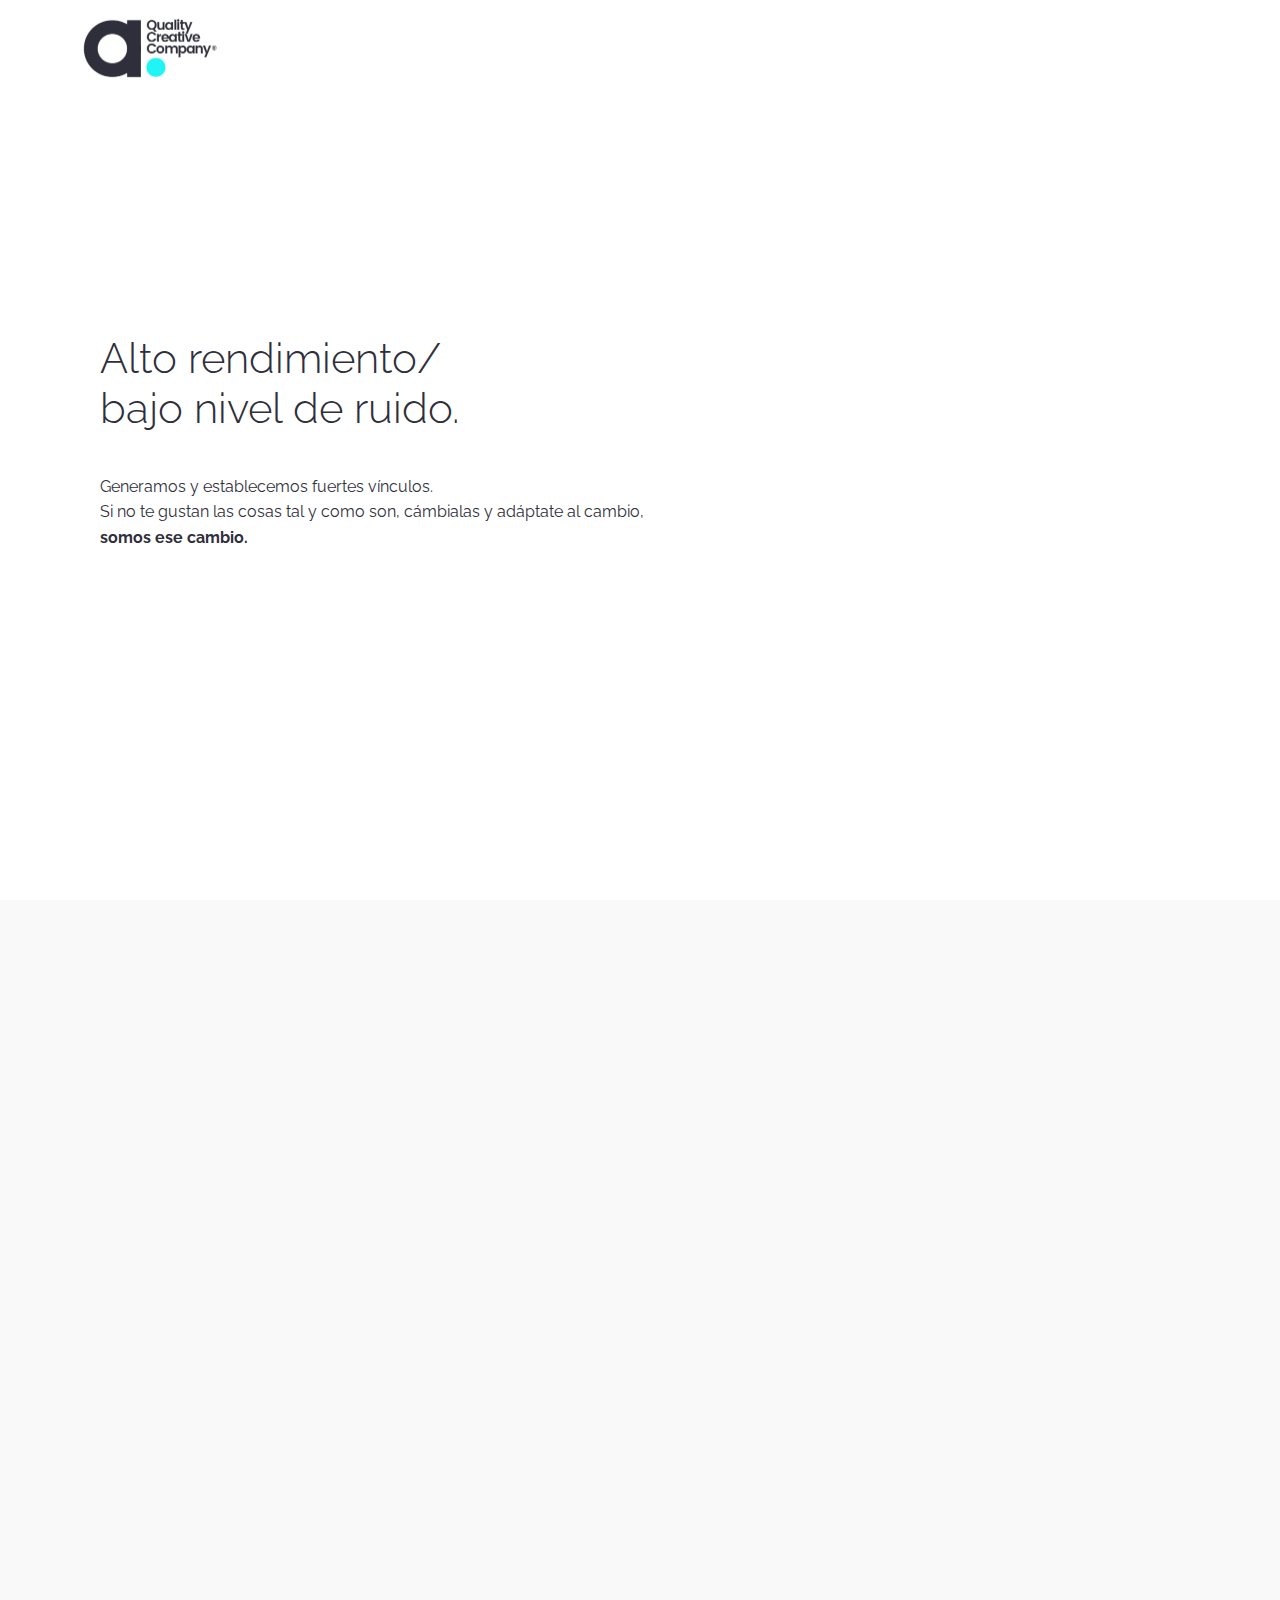
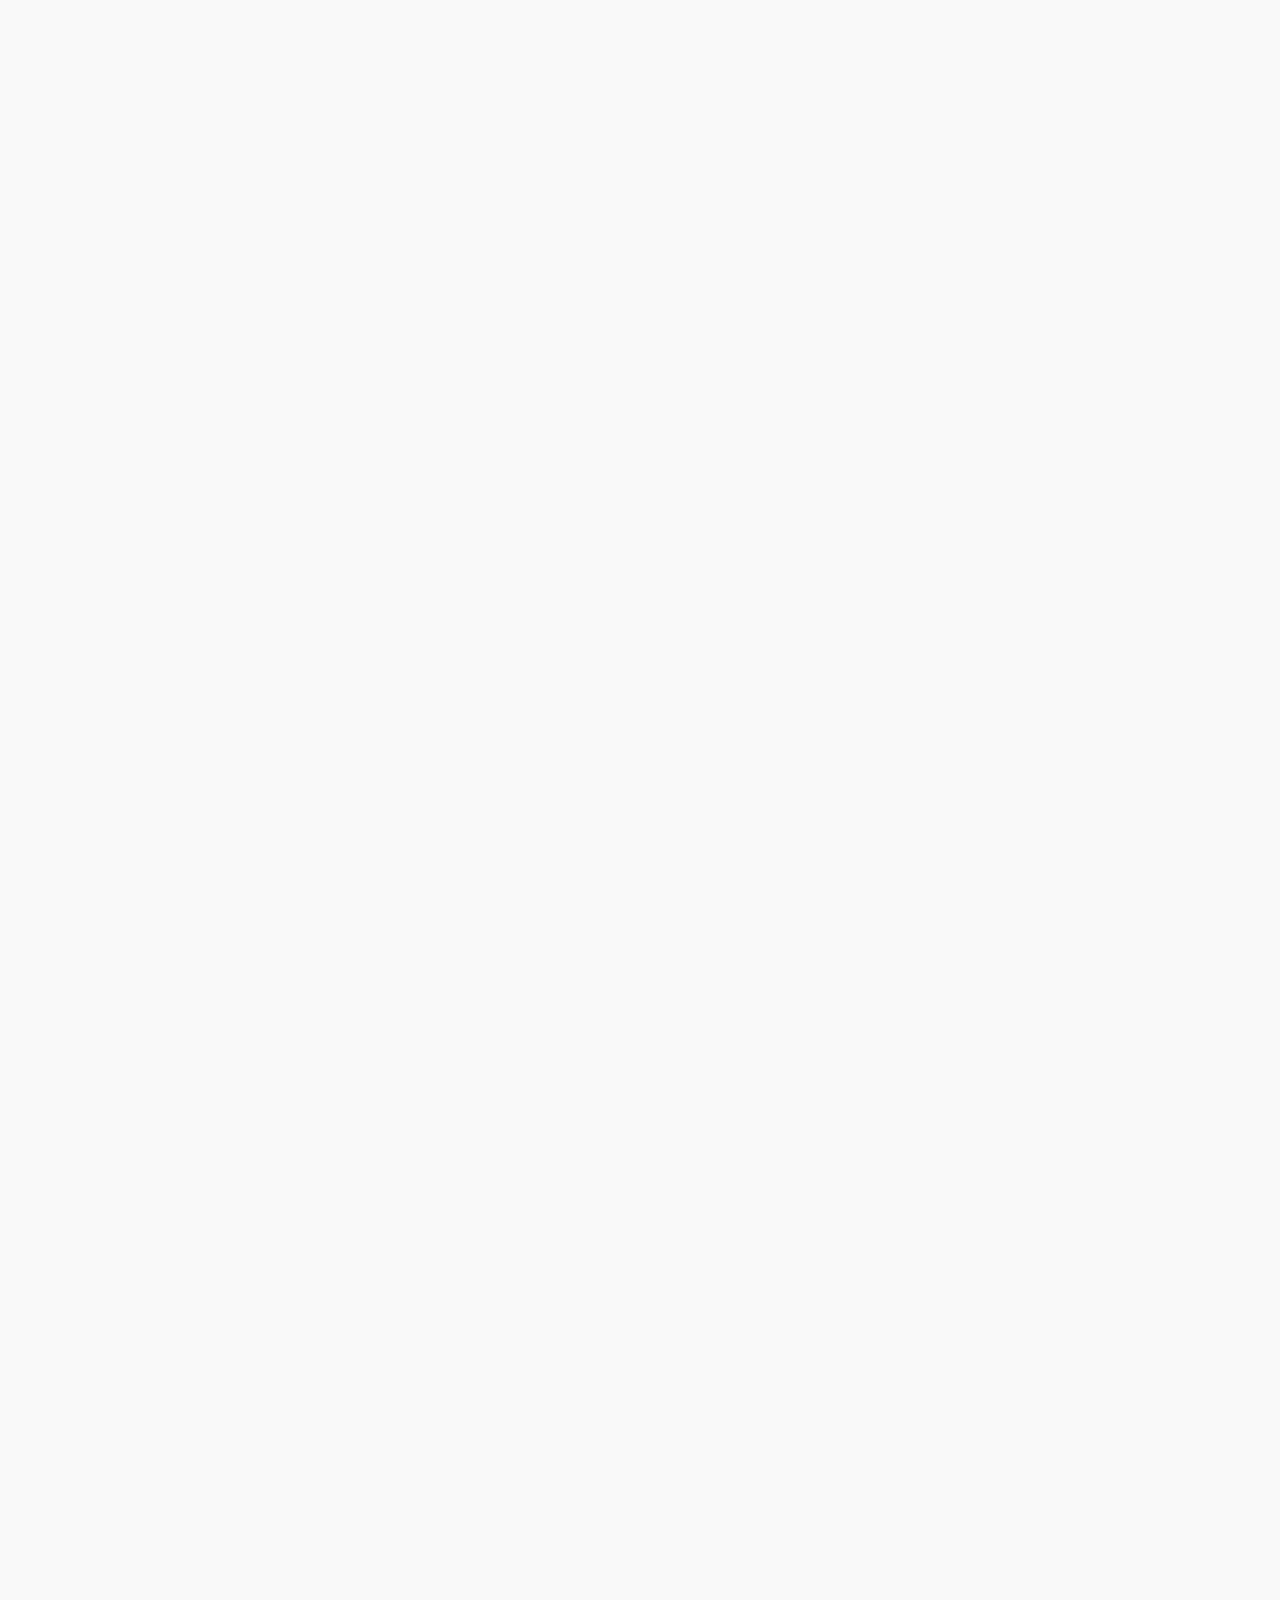
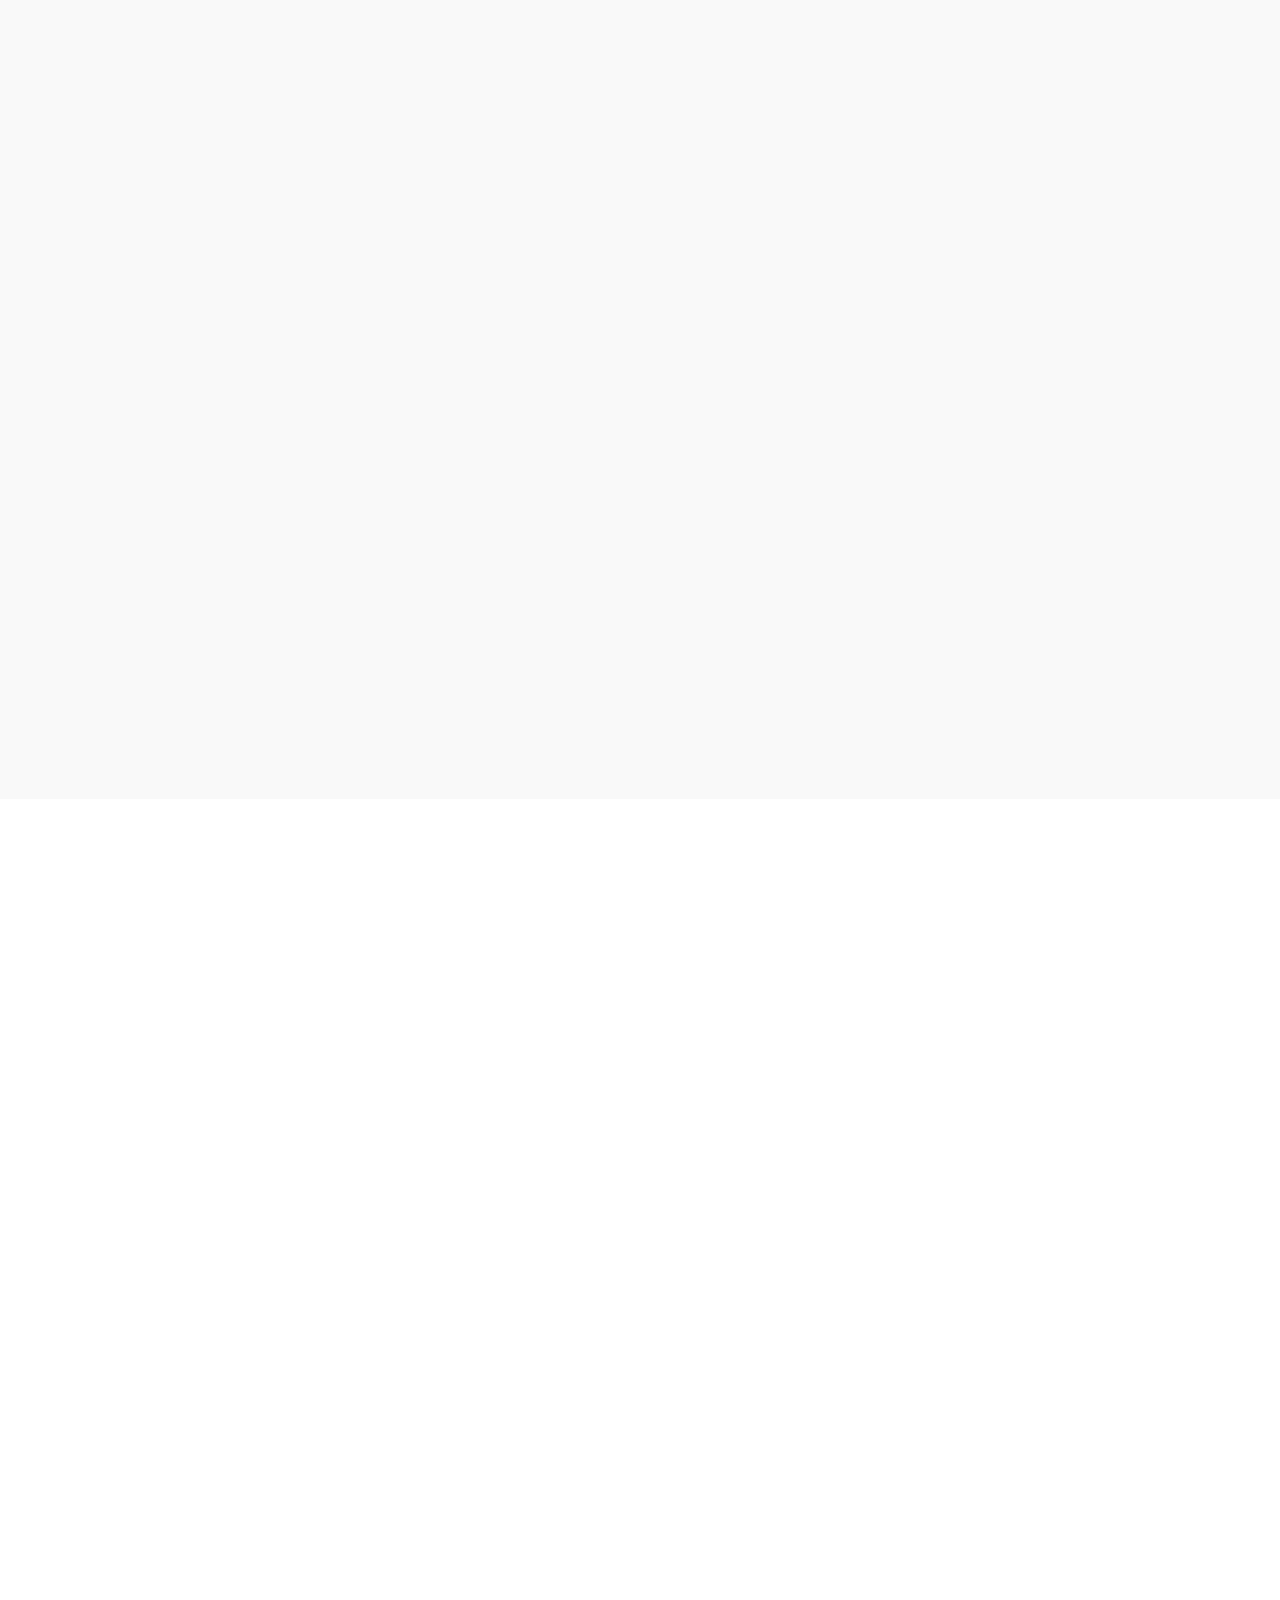
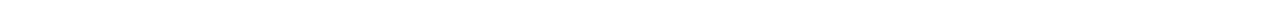
<file: index.html>
<!DOCTYPE html>
<html >
<head>
  <!-- Site made with Mobirise Website Builder v4.9.4, https://mobirise.com -->
  <meta charset="UTF-8">
  <meta http-equiv="X-UA-Compatible" content="IE=edge">
  <meta name="generator" content="Mobirise v4.9.4, mobirise.com">
  <meta name="viewport" content="width=device-width, initial-scale=1, minimum-scale=1">
  <link rel="shortcut icon" href="assets/images/logo-7-278x157.png" type="image/x-icon">
  <meta name="description" content="">
  <title>Home</title>
  <link rel="stylesheet" href="assets/web/assets/mobirise-icons/mobirise-icons.css">
  <link rel="stylesheet" href="assets/tether/tether.min.css">
  <link rel="stylesheet" href="assets/bootstrap/css/bootstrap.min.css">
  <link rel="stylesheet" href="assets/bootstrap/css/bootstrap-grid.min.css">
  <link rel="stylesheet" href="assets/bootstrap/css/bootstrap-reboot.min.css">
  <link rel="stylesheet" href="assets/dropdown/css/style.css">
  <link rel="stylesheet" href="assets/socicon/css/styles.css">
  <link rel="stylesheet" href="assets/animatecss/animate.min.css">
  <link rel="stylesheet" href="assets/theme/css/style.css">
  <link rel="stylesheet" href="assets/mobirise/css/mbr-additional.css" type="text/css">
  
  
  
</head>
<body>
  <section class="menu cid-rp5ypilt7D" once="menu" id="menu1-0">

    

    <nav class="navbar navbar-expand beta-menu navbar-dropdown align-items-center navbar-fixed-top navbar-toggleable-sm">
        <button class="navbar-toggler navbar-toggler-right" type="button" data-toggle="collapse" data-target="#navbarSupportedContent" aria-controls="navbarSupportedContent" aria-expanded="false" aria-label="Toggle navigation">
            <div class="hamburger">
                <span></span>
                <span></span>
                <span></span>
                <span></span>
            </div>
        </button>
        <div class="menu-logo">
            <div class="navbar-brand">
                <span class="navbar-logo">
                    <a href="https://mobirise.co">
                         <img src="assets/images/logo-7-278x157.png" alt="Mobirise" title="" style="height: 4.9rem;">
                    </a>
                </span>
                
            </div>
        </div>
        <div class="collapse navbar-collapse" id="navbarSupportedContent">
            
            
        </div>
    </nav>
</section>

<section class="engine"><a href="https://mobirise.info/x">free css templates</a></section><section class="header11 cid-rrkIpGsifR mbr-fullscreen" id="header11-h">

    <!-- Block parameters controls (Blue "Gear" panel) -->
    
    <!-- End block parameters -->

    
    <div class="container align-left">
        <div class="media-container-column mbr-white col-md-12">
            
            <h1 class="mbr-section-title py-3 mbr-fonts-style display-1">Alto rendimiento/
<div>bajo nivel de ruido.</div></h1>
            <p class="mbr-text py-3 mbr-fonts-style display-5">
                Generamos y establecemos fuertes vínculos.<br>Si no te gustan las cosas tal y como son, cámbialas y adáptate al cambio, <br><strong>somos ese cambio.</strong><br>
            </p>
            
        </div>
    </div>

    
</section>

<section class="cid-rrl66YGo8p" id="content13-r">
    
    <div class="container">
            <div class="media-container-row" style="width: 85%;">
                <div class="img-item item1" style="width: 98%;">
                    <img src="assets/images/logo2.gif" alt="" title="">
                    <div class="img-caption">
                        <p class="mbr-fonts-style align-center mbr-black display-7">
                            Brock LiDAR/<br>Brand - website/<br></p>
                    </div>
                </div>
                <div class="img-item">
                    <img src="assets/images/instagram-6-936x936.jpg" alt="" title="">
                    <div class="img-caption">
                        <p class="mbr-fonts-style align-center mbr-black display-7">-</p>
                    </div>
                </div>
            </div>
    </div>
</section>

<section class="cid-rrl73wFvGH" id="content13-s">
    
    <div class="container">
            <div class="media-container-row" style="width: 81%;">
                <div class="img-item item1" style="width: 56%;">
                    <img src="assets/images/imagen-8-1128x895.jpg" alt="" title="">
                    <div class="img-caption">
                        <p class="mbr-fonts-style align-center mbr-black display-7">
                            Aimacoa/<br>Brand/ &nbsp;</p>
                    </div>
                </div>
                <div class="img-item">
                    <img src="assets/images/4-958x639.jpg" alt="" title="">
                    <div class="img-caption">
                        <p class="mbr-fonts-style align-center mbr-black display-7">
                            -
                        </p>
                    </div>
                </div>
            </div>
    </div>
</section>

<section class="cid-rrld0y851P" id="content13-t">
    
    <div class="container">
            <div class="media-container-row" style="width: 82%;">
                <div class="img-item item1" style="width: 198%;">
                    <img src="assets/images/instagram-6-1264x1264.jpg" alt="" title="">
                    <div class="img-caption">
                        <p class="mbr-fonts-style align-center mbr-black display-7">
                            Nuestra Imagen/<br>Brand - website/</p>
                    </div>
                </div>
                <div class="img-item">
                    <img src="assets/images/portafolio-1-492x672.jpg" alt="" title="">
                    <div class="img-caption">
                        <p class="mbr-fonts-style align-center mbr-black display-7">
                            -
                        </p>
                    </div>
                </div>
            </div>
    </div>
</section>

<section class="cid-rrli6RiQCa" id="content13-u">
    
    <div class="container">
            <div class="media-container-row" style="width: 83%;">
                <div class="img-item item1" style="width: 62%;">
                    <img src="assets/images/tarjetas-1-5-1064x651.jpg" alt="" title="">
                    <div class="img-caption">
                        <p class="mbr-fonts-style align-center mbr-black display-7">
                            Mantenimientos y montajes vm./<br>Brand - website/</p>
                    </div>
                </div>
                <div class="img-item">
                    <img src="assets/images/mockup-1122x842.jpg" alt="" title="">
                    <div class="img-caption">
                        <p class="mbr-fonts-style align-center mbr-black display-7">
                            -
                        </p>
                    </div>
                </div>
            </div>
    </div>
</section>

<section class="cid-rrlolHCcXv" id="content13-v">
    
    <div class="container">
            <div class="media-container-row" style="width: 90%;">
                <div class="img-item item1" style="width: 219%;">
                    <img src="assets/images/foto38-1322x944.jpg" alt="" title="">
                    <div class="img-caption">
                        <p class="mbr-fonts-style align-center mbr-black display-7">
                            Casa Hispacol/<br>Photography/</p>
                    </div>
                </div>
                <div class="img-item">
                    <img src="assets/images/foto70-612x346.jpg" alt="" title="">
                    <div class="img-caption">
                        <p class="mbr-fonts-style align-center mbr-black display-7">
                            -
                        </p>
                    </div>
                </div>
            </div>
    </div>
</section>

<section class="clients cid-rrkPyBjEnL" id="clients-l">
      

    
        <div class="container mb-5">
            <div class="media-container-row">
                <div class="col-12 align-center">
                    <h2 class="mbr-section-title pb-3 mbr-fonts-style display-1">Nuestros clientes</h2>
                    <h3 class="mbr-section-subtitle mbr-light mbr-fonts-style display-5">
                        Click any image to change it. Click blue "Gear" icon in the top right corner to change background, amount slides and amount visible items at once.
                    </h3>
                </div>
            </div>
        </div>

    <div class="container">
        <div class="carousel slide" data-ride="carousel" role="listbox">
            <div class="carousel-inner" data-visible="1">
                
                
                
                
                
            <div class="carousel-item ">
                    <div class="media-container-row">
                        <div class="col-md-12">
                            <div class="wrap-img ">
                                <img src="assets/images/1.png" class="img-responsive clients-img">
                            </div>
                        </div>
                    </div>
                </div></div>
            <div class="carousel-controls">
                <a data-app-prevent-settings="" class="carousel-control carousel-control-prev" role="button" data-slide="prev">
                    <span aria-hidden="true" class="mbri-left mbr-iconfont"></span>
                    <span class="sr-only">Previous</span>
                </a>
                <a data-app-prevent-settings="" class="carousel-control carousel-control-next" role="button" data-slide="next">
                    <span aria-hidden="true" class="mbri-right mbr-iconfont"></span>
                    <span class="sr-only">Next</span>
                </a>
            </div>
        </div>
    </div>
</section>

<section class="cid-rrkQXoddYU mbr-reveal" id="footer1-m">

    

    

    <div class="container">
        <div class="media-container-row content text-white">
            <div class="col-12 col-md-3">
                <div class="media-wrap">
                    <a href="https://mobirise.co/">
                        <img src="assets/images/logo-8-335x189.png" alt="Mobirise" title="">
                    </a>
                </div>
            </div>
            <div class="col-12 col-md-3 mbr-fonts-style display-4">
                <h5 class="pb-3">Sedes</h5>
                <p class="mbr-text">
                    Bogotá - Colombia &nbsp;<br>Lima - Perú&nbsp;<br>Auckland - Nueva Zelanda &nbsp; &nbsp; &nbsp; &nbsp; &nbsp; &nbsp; &nbsp; &nbsp; &nbsp;<br><br></p>
            </div>
            <div class="col-12 col-md-3 mbr-fonts-style display-4">
                <h5 class="pb-3">
                    Contactos</h5>
                <p class="mbr-text">
                    info@qcc.com &nbsp; &nbsp; &nbsp; &nbsp; &nbsp; &nbsp; &nbsp; &nbsp; &nbsp; &nbsp;&nbsp;<br>Phone: +1 319 318 2064</p>
            </div>
            <div class="col-12 col-md-3 mbr-fonts-style display-4">
                <h5 class="pb-3">Información</h5>
                <p class="mbr-text">info@qcc.com</p>
            </div>
        </div>
        <div class="footer-lower">
            <div class="media-container-row">
                <div class="col-sm-12">
                    <hr>
                </div>
            </div>
            <div class="media-container-row mbr-white">
                <div class="col-sm-6 copyright">
                    <p class="mbr-text mbr-fonts-style display-7">
                        © Copyright 2019 Quality Creative Company - All Rights Reserved
                    </p>
                </div>
                <div class="col-md-6">
                    <div class="social-list align-right">
                        <div class="soc-item">
                            <a href="https://twitter.com/mobirise" target="_blank">
                                <span class="socicon-twitter socicon mbr-iconfont mbr-iconfont-social"></span>
                            </a>
                        </div>
                        <div class="soc-item">
                            <a href="https://www.facebook.com/pages/Mobirise/1616226671953247" target="_blank">
                                <span class="mbr-iconfont mbr-iconfont-social socicon-behance socicon"></span>
                            </a>
                        </div>
                        <div class="soc-item">
                            <a href="https://www.youtube.com/c/mobirise" target="_blank">
                                <span class="mbr-iconfont mbr-iconfont-social socicon-instagram socicon"></span>
                            </a>
                        </div>
                        
                        
                        
                    </div>
                </div>
            </div>
        </div>
    </div>
</section>


  <script src="assets/web/assets/jquery/jquery.min.js"></script>
  <script src="assets/popper/popper.min.js"></script>
  <script src="assets/tether/tether.min.js"></script>
  <script src="assets/bootstrap/js/bootstrap.min.js"></script>
  <script src="assets/smoothscroll/smooth-scroll.js"></script>
  <script src="assets/dropdown/js/script.min.js"></script>
  <script src="assets/viewportchecker/jquery.viewportchecker.js"></script>
  <script src="assets/bootstrapcarouselswipe/bootstrap-carousel-swipe.js"></script>
  <script src="assets/mbr-clients-slider/mbr-clients-slider.js"></script>
  <script src="assets/touchswipe/jquery.touch-swipe.min.js"></script>
  <script src="assets/theme/js/script.js"></script>
  
  
 <div id="scrollToTop" class="scrollToTop mbr-arrow-up"><a style="text-align: center;"><i class="mbr-arrow-up-icon mbr-arrow-up-icon-cm cm-icon cm-icon-smallarrow-up"></i></a></div>
    <input name="animation" type="hidden">
  </body>
</html>
</file>
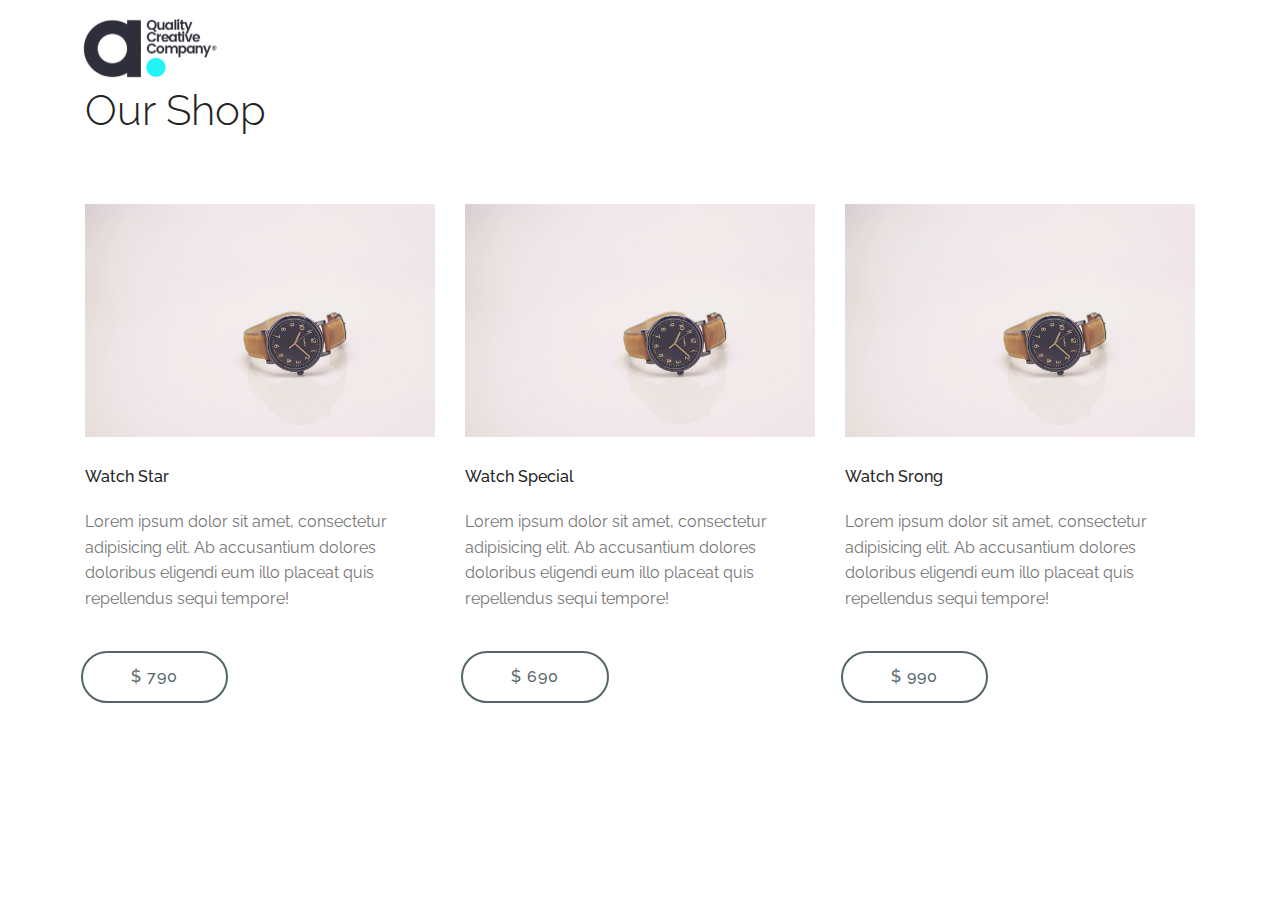
<file: page1.html>
<!DOCTYPE html>
<html >
<head>
  <!-- Site made with Mobirise Website Builder v4.9.4, https://mobirise.com -->
  <meta charset="UTF-8">
  <meta http-equiv="X-UA-Compatible" content="IE=edge">
  <meta name="generator" content="Mobirise v4.9.4, mobirise.com">
  <meta name="viewport" content="width=device-width, initial-scale=1, minimum-scale=1">
  <link rel="shortcut icon" href="assets/images/logo-7-278x157.png" type="image/x-icon">
  <meta name="description" content="Web Generator Description">
  <title>Page 1</title>
  <link rel="stylesheet" href="assets/web/assets/mobirise-icons/mobirise-icons.css">
  <link rel="stylesheet" href="assets/tether/tether.min.css">
  <link rel="stylesheet" href="assets/bootstrap/css/bootstrap.min.css">
  <link rel="stylesheet" href="assets/bootstrap/css/bootstrap-grid.min.css">
  <link rel="stylesheet" href="assets/bootstrap/css/bootstrap-reboot.min.css">
  <link rel="stylesheet" href="assets/dropdown/css/style.css">
  <link rel="stylesheet" href="assets/animatecss/animate.min.css">
  <link rel="stylesheet" href="assets/theme/css/style.css">
  <link rel="stylesheet" href="assets/mobirise/css/mbr-additional.css" type="text/css">
  
  
  
</head>
<body>
  <section class="menu cid-rp5ypilt7D" once="menu" id="menu1-j">

    

    <nav class="navbar navbar-expand beta-menu navbar-dropdown align-items-center navbar-fixed-top navbar-toggleable-sm">
        <button class="navbar-toggler navbar-toggler-right" type="button" data-toggle="collapse" data-target="#navbarSupportedContent" aria-controls="navbarSupportedContent" aria-expanded="false" aria-label="Toggle navigation">
            <div class="hamburger">
                <span></span>
                <span></span>
                <span></span>
                <span></span>
            </div>
        </button>
        <div class="menu-logo">
            <div class="navbar-brand">
                <span class="navbar-logo">
                    <a href="https://mobirise.co">
                         <img src="assets/images/logo-7-278x157.png" alt="Mobirise" title="" style="height: 4.9rem;">
                    </a>
                </span>
                
            </div>
        </div>
        <div class="collapse navbar-collapse" id="navbarSupportedContent">
            
            
        </div>
    </nav>
</section>

<section class="engine"><a href="https://mobirise.info/t">free amp templates</a></section><section class="services1 cid-rrkOXTk5Np" id="services1-k">
    <!---->
    
    <!---->
    <!--Overlay-->
    
    <!--Container-->
    <div class="container">
        <div class="row justify-content-center">
            <!--Titles-->
            <div class="title pb-5 col-12">
                <h2 class="align-left pb-3 mbr-fonts-style display-1">
                    Our Shop
                </h2>
                
            </div>
            <!--Card-1-->
            <div class="card col-12 col-md-6 col-lg-4">
                <div class="card-wrapper">
                    <div class="card-img">
                        <img src="assets/images/product1.jpg" alt="Mobirise">
                    </div>
                    <div class="card-box pb-md-5">
                        <h4 class="card-title mbr-fonts-style display-5">
                            Watch Star
                        </h4>
                        <p class="mbr-text mbr-fonts-style display-7">
                            Lorem ipsum dolor sit amet, consectetur adipisicing elit. Ab accusantium dolores doloribus
                            eligendi eum illo placeat quis repellendus sequi tempore!
                        </p>
                        <!--Btn-->
                        <div class="mbr-section-btn align-left">
                            <a href="https://mobirise.co" class="btn btn-warning-outline display-4">
                                $ 790
                            </a>
                        </div>
                    </div>
                </div>
            </div>
            <!--Card-2-->
            <div class="card col-12 col-md-6 col-lg-4">
                <div class="card-wrapper">
                    <div class="card-img">
                        <img src="assets/images/product1.jpg" alt="Mobirise">
                    </div>
                    <div class="card-box pb-md-5">
                        <h4 class="card-title mbr-fonts-style display-5">
                            Watch Special
                        </h4>
                        <p class="mbr-text mbr-fonts-style display-7">
                            Lorem ipsum dolor sit amet, consectetur adipisicing elit. Ab accusantium dolores doloribus
                            eligendi eum illo placeat quis repellendus sequi tempore!
                        </p>
                        <!--Btn-->
                        <div class="mbr-section-btn align-left">
                            <a href="https://mobirise.co" class="btn btn-warning-outline display-4">
                                $ 690
                            </a>
                        </div>
                    </div>
                </div>
            </div>
            <!--Card-3-->
            <div class="card col-12 col-md-6 col-lg-4 last-child">
                <div class="card-wrapper">
                    <div class="card-img">
                        <img src="assets/images/product1.jpg" alt="Mobirise">
                    </div>
                    <div class="card-box">
                        <h4 class="card-title mbr-fonts-style display-5">
                            Watch Srong
                        </h4>
                        <p class="mbr-text mbr-fonts-style display-7">
                            Lorem ipsum dolor sit amet, consectetur adipisicing elit. Ab accusantium dolores doloribus
                            eligendi eum illo placeat quis repellendus sequi tempore!
                        </p>
                        <!--Btn-->
                        <div class="mbr-section-btn align-left">
                            <a href="https://mobirise.co" class="btn btn-warning-outline display-4">
                                $ 990
                            </a>
                        </div>
                    </div>
                </div>
            </div>
            <!--Card-4-->
            
        </div>
    </div>
</section>


  <script src="assets/web/assets/jquery/jquery.min.js"></script>
  <script src="assets/popper/popper.min.js"></script>
  <script src="assets/tether/tether.min.js"></script>
  <script src="assets/bootstrap/js/bootstrap.min.js"></script>
  <script src="assets/dropdown/js/script.min.js"></script>
  <script src="assets/touchswipe/jquery.touch-swipe.min.js"></script>
  <script src="assets/viewportchecker/jquery.viewportchecker.js"></script>
  <script src="assets/smoothscroll/smooth-scroll.js"></script>
  <script src="assets/theme/js/script.js"></script>
  
  
 <div id="scrollToTop" class="scrollToTop mbr-arrow-up"><a style="text-align: center;"><i class="mbr-arrow-up-icon mbr-arrow-up-icon-cm cm-icon cm-icon-smallarrow-up"></i></a></div>
    <input name="animation" type="hidden">
  </body>
</html>
</file>
<file: assets/web/assets/mobirise-icons/mobirise-icons.css>
@font-face {
  font-family: 'MobiriseIcons';
  src:  url('mobirise-icons.eot?spat4u');
  src:  url('mobirise-icons.eot?spat4u#iefix') format('embedded-opentype'),
    url('mobirise-icons.ttf?spat4u') format('truetype'),
    url('mobirise-icons.woff?spat4u') format('woff'),
    url('mobirise-icons.svg?spat4u#MobiriseIcons') format('svg');
  font-weight: normal;
  font-style: normal;
}

[class^="mbri-"], [class*=" mbri-"] {
  /* use !important to prevent issues with browser extensions that change fonts */
  font-family: MobiriseIcons !important;
  speak: none;
  font-style: normal;
  font-weight: normal;
  font-variant: normal;
  text-transform: none;
  line-height: 1;

  /* Better Font Rendering =========== */
  -webkit-font-smoothing: antialiased;
  -moz-osx-font-smoothing: grayscale;
}

.mbri-add-submenu:before {
  content: "\e900";
}
.mbri-alert:before {
  content: "\e901";
}
.mbri-align-center:before {
  content: "\e902";
}
.mbri-align-justify:before {
  content: "\e903";
}
.mbri-align-left:before {
  content: "\e904";
}
.mbri-align-right:before {
  content: "\e905";
}
.mbri-android:before {
  content: "\e906";
}
.mbri-apple:before {
  content: "\e907";
}
.mbri-arrow-down:before {
  content: "\e908";
}
.mbri-arrow-next:before {
  content: "\e909";
}
.mbri-arrow-prev:before {
  content: "\e90a";
}
.mbri-arrow-up:before {
  content: "\e90b";
}
.mbri-bold:before {
  content: "\e90c";
}
.mbri-bookmark:before {
  content: "\e90d";
}
.mbri-bootstrap:before {
  content: "\e90e";
}
.mbri-briefcase:before {
  content: "\e90f";
}
.mbri-browse:before {
  content: "\e910";
}
.mbri-bulleted-list:before {
  content: "\e911";
}
.mbri-calendar:before {
  content: "\e912";
}
.mbri-camera:before {
  content: "\e913";
}
.mbri-cart-add:before {
  content: "\e914";
}
.mbri-cart-full:before {
  content: "\e915";
}
.mbri-cash:before {
  content: "\e916";
}
.mbri-change-style:before {
  content: "\e917";
}
.mbri-chat:before {
  content: "\e918";
}
.mbri-clock:before {
  content: "\e919";
}
.mbri-close:before {
  content: "\e91a";
}
.mbri-cloud:before {
  content: "\e91b";
}
.mbri-code:before {
  content: "\e91c";
}
.mbri-contact-form:before {
  content: "\e91d";
}
.mbri-credit-card:before {
  content: "\e91e";
}
.mbri-cursor-click:before {
  content: "\e91f";
}
.mbri-cust-feedback:before {
  content: "\e920";
}
.mbri-database:before {
  content: "\e921";
}
.mbri-delivery:before {
  content: "\e922";
}
.mbri-desktop:before {
  content: "\e923";
}
.mbri-devices:before {
  content: "\e924";
}
.mbri-down:before {
  content: "\e925";
}
.mbri-download:before {
  content: "\e989";
}
.mbri-drag-n-drop:before {
  content: "\e927";
}
.mbri-drag-n-drop2:before {
  content: "\e928";
}
.mbri-edit:before {
  content: "\e929";
}
.mbri-edit2:before {
  content: "\e92a";
}
.mbri-error:before {
  content: "\e92b";
}
.mbri-extension:before {
  content: "\e92c";
}
.mbri-features:before {
  content: "\e92d";
}
.mbri-file:before {
  content: "\e92e";
}
.mbri-flag:before {
  content: "\e92f";
}
.mbri-folder:before {
  content: "\e930";
}
.mbri-gift:before {
  content: "\e931";
}
.mbri-github:before {
  content: "\e932";
}
.mbri-globe:before {
  content: "\e933";
}
.mbri-globe-2:before {
  content: "\e934";
}
.mbri-growing-chart:before {
  content: "\e935";
}
.mbri-hearth:before {
  content: "\e936";
}
.mbri-help:before {
  content: "\e937";
}
.mbri-home:before {
  content: "\e938";
}
.mbri-hot-cup:before {
  content: "\e939";
}
.mbri-idea:before {
  content: "\e93a";
}
.mbri-image-gallery:before {
  content: "\e93b";
}
.mbri-image-slider:before {
  content: "\e93c";
}
.mbri-info:before {
  content: "\e93d";
}
.mbri-italic:before {
  content: "\e93e";
}
.mbri-key:before {
  content: "\e93f";
}
.mbri-laptop:before {
  content: "\e940";
}
.mbri-layers:before {
  content: "\e941";
}
.mbri-left-right:before {
  content: "\e942";
}
.mbri-left:before {
  content: "\e943";
}
.mbri-letter:before {
  content: "\e944";
}
.mbri-like:before {
  content: "\e945";
}
.mbri-link:before {
  content: "\e946";
}
.mbri-lock:before {
  content: "\e947";
}
.mbri-login:before {
  content: "\e948";
}
.mbri-logout:before {
  content: "\e949";
}
.mbri-magic-stick:before {
  content: "\e94a";
}
.mbri-map-pin:before {
  content: "\e94b";
}
.mbri-menu:before {
  content: "\e94c";
}
.mbri-mobile:before {
  content: "\e94d";
}
.mbri-mobile2:before {
  content: "\e94e";
}
.mbri-mobirise:before {
  content: "\e94f";
}
.mbri-more-horizontal:before {
  content: "\e950";
}
.mbri-more-vertical:before {
  content: "\e951";
}
.mbri-music:before {
  content: "\e952";
}
.mbri-new-file:before {
  content: "\e953";
}
.mbri-numbered-list:before {
  content: "\e954";
}
.mbri-opened-folder:before {
  content: "\e955";
}
.mbri-pages:before {
  content: "\e956";
}
.mbri-paper-plane:before {
  content: "\e957";
}
.mbri-paperclip:before {
  content: "\e958";
}
.mbri-photo:before {
  content: "\e959";
}
.mbri-photos:before {
  content: "\e95a";
}
.mbri-pin:before {
  content: "\e95b";
}
.mbri-play:before {
  content: "\e95c";
}
.mbri-plus:before {
  content: "\e95d";
}
.mbri-preview:before {
  content: "\e95e";
}
.mbri-print:before {
  content: "\e95f";
}
.mbri-protect:before {
  content: "\e960";
}
.mbri-question:before {
  content: "\e961";
}
.mbri-quote-left:before {
  content: "\e962";
}
.mbri-quote-right:before {
  content: "\e963";
}
.mbri-refresh:before {
  content: "\e964";
}
.mbri-responsive:before {
  content: "\e965";
}
.mbri-right:before {
  content: "\e966";
}
.mbri-rocket:before {
  content: "\e967";
}
.mbri-sad-face:before {
  content: "\e968";
}
.mbri-sale:before {
  content: "\e969";
}
.mbri-save:before {
  content: "\e96a";
}
.mbri-search:before {
  content: "\e96b";
}
.mbri-setting:before {
  content: "\e96c";
}
.mbri-setting2:before {
  content: "\e96d";
}
.mbri-setting3:before {
  content: "\e96e";
}
.mbri-share:before {
  content: "\e96f";
}
.mbri-shopping-bag:before {
  content: "\e970";
}
.mbri-shopping-basket:before {
  content: "\e971";
}
.mbri-shopping-cart:before {
  content: "\e972";
}
.mbri-sites:before {
  content: "\e973";
}
.mbri-smile-face:before {
  content: "\e974";
}
.mbri-speed:before {
  content: "\e975";
}
.mbri-star:before {
  content: "\e976";
}
.mbri-success:before {
  content: "\e977";
}
.mbri-sun:before {
  content: "\e978";
}
.mbri-sun2:before {
  content: "\e979";
}
.mbri-tablet:before {
  content: "\e97a";
}
.mbri-tablet-vertical:before {
  content: "\e97b";
}
.mbri-target:before {
  content: "\e97c";
}
.mbri-timer:before {
  content: "\e97d";
}
.mbri-to-ftp:before {
  content: "\e97e";
}
.mbri-to-local-drive:before {
  content: "\e97f";
}
.mbri-touch-swipe:before {
  content: "\e980";
}
.mbri-touch:before {
  content: "\e981";
}
.mbri-trash:before {
  content: "\e982";
}
.mbri-underline:before {
  content: "\e983";
}
.mbri-unlink:before {
  content: "\e984";
}
.mbri-unlock:before {
  content: "\e985";
}
.mbri-up-down:before {
  content: "\e986";
}
.mbri-up:before {
  content: "\e987";
}
.mbri-update:before {
  content: "\e988";
}
.mbri-upload:before {
 content: "\e926"; 
}
.mbri-user:before {
  content: "\e98a";
}
.mbri-user2:before {
  content: "\e98b";
}
.mbri-users:before {
  content: "\e98c";
}
.mbri-video:before {
  content: "\e98d";
}
.mbri-video-play:before {
  content: "\e98e";
}
.mbri-watch:before {
  content: "\e98f";
}
.mbri-website-theme:before {
  content: "\e990";
}
.mbri-wifi:before {
  content: "\e991";
}
.mbri-windows:before {
  content: "\e992";
}
.mbri-zoom-out:before {
  content: "\e993";
}
.mbri-redo:before {
  content: "\e994";
}
.mbri-undo:before {
  content: "\e995";
}
</file>
<file: assets/dropdown/css/style.css>
.navbar-dropdown {
  left: 0;
  padding: 0;
  position: absolute;
  right: 0;
  top: 0;
  transition: all 0.45s ease;
  z-index: 1030;
  background: #282828; }
  .navbar-dropdown .navbar-logo {
    margin-right: 0.8rem;
    transition: margin 0.3s ease-in-out;
    vertical-align: middle; }
    .navbar-dropdown .navbar-logo img {
      height: 3.125rem;
      transition: all 0.3s ease-in-out; }
    .navbar-dropdown .navbar-logo.mbr-iconfont {
      font-size: 3.125rem;
      line-height: 3.125rem; }
  .navbar-dropdown .navbar-caption {
    font-weight: 700;
    white-space: normal;
    vertical-align: -4px;
    line-height: 3.125rem !important; }
    .navbar-dropdown .navbar-caption, .navbar-dropdown .navbar-caption:hover {
      color: inherit;
      text-decoration: none; }
  .navbar-dropdown .mbr-iconfont + .navbar-caption {
    vertical-align: -1px; }
  .navbar-dropdown.navbar-fixed-top {
    position: fixed; }
  .navbar-dropdown .navbar-brand span {
    vertical-align: -4px; }
  .navbar-dropdown.bg-color.transparent {
    background: none; }
  .navbar-dropdown.navbar-short .navbar-brand {
    padding: 0.625rem 0; }
    .navbar-dropdown.navbar-short .navbar-brand span {
      vertical-align: -1px; }
  .navbar-dropdown.navbar-short .navbar-caption {
    line-height: 2.375rem !important;
    vertical-align: -2px; }
  .navbar-dropdown.navbar-short .navbar-logo {
    margin-right: 0.5rem; }
    .navbar-dropdown.navbar-short .navbar-logo img {
      height: 2.375rem; }
    .navbar-dropdown.navbar-short .navbar-logo.mbr-iconfont {
      font-size: 2.375rem;
      line-height: 2.375rem; }
  .navbar-dropdown.navbar-short .mbr-table-cell {
    height: 3.625rem; }
  .navbar-dropdown .navbar-close {
    left: 0.6875rem;
    position: fixed;
    top: 0.75rem;
    z-index: 1000; }
  .navbar-dropdown .hamburger-icon {
    content: "";
    display: inline-block;
    vertical-align: middle;
    width: 16px;
    -webkit-box-shadow: 0 -6px 0 1px #282828,0 0 0 1px #282828,0 6px 0 1px #282828;
    -moz-box-shadow: 0 -6px 0 1px #282828,0 0 0 1px #282828,0 6px 0 1px #282828;
    box-shadow: 0 -6px 0 1px #282828,0 0 0 1px #282828,0 6px 0 1px #282828; }

.dropdown-menu .dropdown-toggle[data-toggle="dropdown-submenu"]::after {
  border-bottom: 0.35em solid transparent;
  border-left: 0.35em solid;
  border-right: 0;
  border-top: 0.35em solid transparent;
  margin-left: 0.3rem; }

.dropdown-menu .dropdown-item:focus {
  outline: 0; }

.nav-dropdown {
  font-size: 0.75rem;
  font-weight: 500;
  height: auto !important; }
  .nav-dropdown .nav-btn {
    padding-left: 1rem; }
  .nav-dropdown .link {
    margin: .667em 1.667em;
    font-weight: 500;
    padding: 0;
    transition: color .2s ease-in-out; }
    .nav-dropdown .link.dropdown-toggle {
      margin-right: 2.583em; }
      .nav-dropdown .link.dropdown-toggle::after {
        margin-left: .25rem;
        border-top: 0.35em solid;
        border-right: 0.35em solid transparent;
        border-left: 0.35em solid transparent;
        border-bottom: 0; }
      .nav-dropdown .link.dropdown-toggle[aria-expanded="true"] {
        margin: 0;
        padding: 0.667em 3.263em  0.667em 1.667em; }
  .nav-dropdown .link::after,
  .nav-dropdown .dropdown-item::after {
    color: inherit; }
  .nav-dropdown .btn {
    font-size: 0.75rem;
    font-weight: 700;
    letter-spacing: 0;
    margin-bottom: 0;
    padding-left: 1.25rem;
    padding-right: 1.25rem; }
  .nav-dropdown .dropdown-menu {
    border-radius: 0;
    border: 0;
    left: 0;
    margin: 0;
    padding-bottom: 1.25rem;
    padding-top: 1.25rem;
    position: relative; }
  .nav-dropdown .dropdown-submenu {
    margin-left: 0.125rem;
    top: 0; }
  .nav-dropdown .dropdown-item {
    font-weight: 500;
    line-height: 2;
    padding: 0.3846em 4.615em 0.3846em 1.5385em;
    position: relative;
    transition: color .2s ease-in-out, background-color .2s ease-in-out; }
    .nav-dropdown .dropdown-item::after {
      margin-top: -0.3077em;
      position: absolute;
      right: 1.1538em;
      top: 50%; }
    .nav-dropdown .dropdown-item:focus, .nav-dropdown .dropdown-item:hover {
      background: none; }

@media (max-width: 767px) {
  .nav-dropdown.navbar-toggleable-sm {
    bottom: 0;
    display: none;
    left: 0;
    overflow-x: hidden;
    position: fixed;
    top: 0;
    transform: translateX(-100%);
    -ms-transform: translateX(-100%);
    -webkit-transform: translateX(-100%);
    width: 18.75rem;
    z-index: 999; } }
.nav-dropdown.navbar-toggleable-xl {
  bottom: 0;
  display: none;
  left: 0;
  overflow-x: hidden;
  position: fixed;
  top: 0;
  transform: translateX(-100%);
  -ms-transform: translateX(-100%);
  -webkit-transform: translateX(-100%);
  width: 18.75rem;
  z-index: 999; }

.nav-dropdown-sm {
  display: block !important;
  overflow-x: hidden;
  overflow: auto;
  padding-top: 3.875rem; }
  .nav-dropdown-sm::after {
    content: "";
    display: block;
    height: 3rem;
    width: 100%; }
  .nav-dropdown-sm.collapse.in ~ .navbar-close {
    display: block !important; }
  .nav-dropdown-sm.collapsing, .nav-dropdown-sm.collapse.in {
    transform: translateX(0);
    -ms-transform: translateX(0);
    -webkit-transform: translateX(0);
    transition: all 0.25s ease-out;
    -webkit-transition: all 0.25s ease-out;
    background: #282828; }
  .nav-dropdown-sm.collapsing[aria-expanded="false"] {
    transform: translateX(-100%);
    -ms-transform: translateX(-100%);
    -webkit-transform: translateX(-100%); }
  .nav-dropdown-sm .nav-item {
    display: block;
    margin-left: 0 !important;
    padding-left: 0; }
  .nav-dropdown-sm .link,
  .nav-dropdown-sm .dropdown-item {
    border-top: 1px dotted rgba(255, 255, 255, 0.1);
    font-size: 0.8125rem;
    line-height: 1.6;
    margin: 0 !important;
    padding: 0.875rem 2.4rem 0.875rem 1.5625rem !important;
    position: relative;
    white-space: normal; }
    .nav-dropdown-sm .link:focus, .nav-dropdown-sm .link:hover,
    .nav-dropdown-sm .dropdown-item:focus,
    .nav-dropdown-sm .dropdown-item:hover {
      background: rgba(0, 0, 0, 0.2) !important;
      color: #c0a375; }
  .nav-dropdown-sm .nav-btn {
    position: relative;
    padding: 1.5625rem 1.5625rem 0 1.5625rem; }
    .nav-dropdown-sm .nav-btn::before {
      border-top: 1px dotted rgba(255, 255, 255, 0.1);
      content: "";
      left: 0;
      position: absolute;
      top: 0;
      width: 100%; }
    .nav-dropdown-sm .nav-btn + .nav-btn {
      padding-top: 0.625rem; }
      .nav-dropdown-sm .nav-btn + .nav-btn::before {
        display: none; }
  .nav-dropdown-sm .btn {
    padding: 0.625rem 0; }
  .nav-dropdown-sm .dropdown-toggle[data-toggle="dropdown-submenu"]::after {
    margin-left: .25rem;
    border-top: 0.35em solid;
    border-right: 0.35em solid transparent;
    border-left: 0.35em solid transparent;
    border-bottom: 0; }
  .nav-dropdown-sm .dropdown-toggle[data-toggle="dropdown-submenu"][aria-expanded="true"]::after {
    border-top: 0;
    border-right: 0.35em solid transparent;
    border-left: 0.35em solid transparent;
    border-bottom: 0.35em solid; }
  .nav-dropdown-sm .dropdown-menu {
    margin: 0;
    padding: 0;
    position: relative;
    top: 0;
    left: 0;
    width: 100%;
    border: 0;
    float: none;
    border-radius: 0;
    background: none; }
  .nav-dropdown-sm .dropdown-submenu {
    left: 100%;
    margin-left: 0.125rem;
    margin-top: -1.25rem;
    top: 0; }

.navbar-toggleable-sm .nav-dropdown .dropdown-menu {
  position: absolute; }

.navbar-toggleable-sm .nav-dropdown .dropdown-submenu {
  left: 100%;
  margin-left: 0.125rem;
  margin-top: -1.25rem;
  top: 0; }

.navbar-toggleable-sm.opened .nav-dropdown .dropdown-menu {
  position: relative; }

.navbar-toggleable-sm.opened .nav-dropdown .dropdown-submenu {
  left: 0;
  margin-left: 00rem;
  margin-top: 0rem;
  top: 0; }

.is-builder .nav-dropdown.collapsing {
  transition: none !important; }

/*# sourceMappingURL=style.css.map */
</file>
<file: assets/socicon/css/styles.css>
@charset "UTF-8";

@font-face {
  font-family: "socicon";
  src:url("../fonts/socicon.eot");
  src:url("../fonts/socicon.eot?#iefix") format("embedded-opentype"),
    url("../fonts/socicon.woff") format("woff"),
    url("../fonts/socicon.ttf") format("truetype"),
    url("../fonts/socicon.svg#socicon") format("svg");
  font-weight: normal;
  font-style: normal;

}

[data-icon]:before {
  font-family: "socicon" !important;
  content: attr(data-icon);
  font-style: normal !important;
  font-weight: normal !important;
  font-variant: normal !important;
  text-transform: none !important;
  speak: none;
  line-height: 1;
  -webkit-font-smoothing: antialiased;
  -moz-osx-font-smoothing: grayscale;
}

[class^="socicon-"]:before,
[class*=" socicon-"]:before {
  font-family: "socicon" !important;
  font-style: normal !important;
  font-weight: normal !important;
  font-variant: normal !important;
  text-transform: none !important;
  speak: none;
  line-height: 1;
  -webkit-font-smoothing: antialiased;
  -moz-osx-font-smoothing: grayscale;
}

.socicon-modelmayhem:before {
  content: "\e000";
}
.socicon-mixcloud:before {
  content: "\e001";
}
.socicon-drupal:before {
  content: "\e002";
}
.socicon-swarm:before {
  content: "\e003";
}
.socicon-istock:before {
  content: "\e004";
}
.socicon-yammer:before {
  content: "\e005";
}
.socicon-ello:before {
  content: "\e006";
}
.socicon-stackoverflow:before {
  content: "\e007";
}
.socicon-persona:before {
  content: "\e008";
}
.socicon-triplej:before {
  content: "\e009";
}
.socicon-houzz:before {
  content: "\e00a";
}
.socicon-rss:before {
  content: "\e00b";
}
.socicon-paypal:before {
  content: "\e00c";
}
.socicon-odnoklassniki:before {
  content: "\e00d";
}
.socicon-airbnb:before {
  content: "\e00e";
}
.socicon-periscope:before {
  content: "\e00f";
}
.socicon-outlook:before {
  content: "\e010";
}
.socicon-coderwall:before {
  content: "\e011";
}
.socicon-tripadvisor:before {
  content: "\e012";
}
.socicon-appnet:before {
  content: "\e013";
}
.socicon-goodreads:before {
  content: "\e014";
}
.socicon-tripit:before {
  content: "\e015";
}
.socicon-lanyrd:before {
  content: "\e016";
}
.socicon-slideshare:before {
  content: "\e017";
}
.socicon-buffer:before {
  content: "\e018";
}
.socicon-disqus:before {
  content: "\e019";
}
.socicon-vkontakte:before {
  content: "\e01a";
}
.socicon-whatsapp:before {
  content: "\e01b";
}
.socicon-patreon:before {
  content: "\e01c";
}
.socicon-storehouse:before {
  content: "\e01d";
}
.socicon-pocket:before {
  content: "\e01e";
}
.socicon-mail:before {
  content: "\e01f";
}
.socicon-blogger:before {
  content: "\e020";
}
.socicon-technorati:before {
  content: "\e021";
}
.socicon-reddit:before {
  content: "\e022";
}
.socicon-dribbble:before {
  content: "\e023";
}
.socicon-stumbleupon:before {
  content: "\e024";
}
.socicon-digg:before {
  content: "\e025";
}
.socicon-envato:before {
  content: "\e026";
}
.socicon-behance:before {
  content: "\e027";
}
.socicon-delicious:before {
  content: "\e028";
}
.socicon-deviantart:before {
  content: "\e029";
}
.socicon-forrst:before {
  content: "\e02a";
}
.socicon-play:before {
  content: "\e02b";
}
.socicon-zerply:before {
  content: "\e02c";
}
.socicon-wikipedia:before {
  content: "\e02d";
}
.socicon-apple:before {
  content: "\e02e";
}
.socicon-flattr:before {
  content: "\e02f";
}
.socicon-github:before {
  content: "\e030";
}
.socicon-renren:before {
  content: "\e031";
}
.socicon-friendfeed:before {
  content: "\e032";
}
.socicon-newsvine:before {
  content: "\e033";
}
.socicon-identica:before {
  content: "\e034";
}
.socicon-bebo:before {
  content: "\e035";
}
.socicon-zynga:before {
  content: "\e036";
}
.socicon-steam:before {
  content: "\e037";
}
.socicon-xbox:before {
  content: "\e038";
}
.socicon-windows:before {
  content: "\e039";
}
.socicon-qq:before {
  content: "\e03a";
}
.socicon-douban:before {
  content: "\e03b";
}
.socicon-meetup:before {
  content: "\e03c";
}
.socicon-playstation:before {
  content: "\e03d";
}
.socicon-android:before {
  content: "\e03e";
}
.socicon-snapchat:before {
  content: "\e03f";
}
.socicon-twitter:before {
  content: "\e040";
}
.socicon-facebook:before {
  content: "\e041";
}
.socicon-googleplus:before {
  content: "\e042";
}
.socicon-pinterest:before {
  content: "\e043";
}
.socicon-foursquare:before {
  content: "\e044";
}
.socicon-yahoo:before {
  content: "\e045";
}
.socicon-skype:before {
  content: "\e046";
}
.socicon-yelp:before {
  content: "\e047";
}
.socicon-feedburner:before {
  content: "\e048";
}
.socicon-linkedin:before {
  content: "\e049";
}
.socicon-viadeo:before {
  content: "\e04a";
}
.socicon-xing:before {
  content: "\e04b";
}
.socicon-myspace:before {
  content: "\e04c";
}
.socicon-soundcloud:before {
  content: "\e04d";
}
.socicon-spotify:before {
  content: "\e04e";
}
.socicon-grooveshark:before {
  content: "\e04f";
}
.socicon-lastfm:before {
  content: "\e050";
}
.socicon-youtube:before {
  content: "\e051";
}
.socicon-vimeo:before {
  content: "\e052";
}
.socicon-dailymotion:before {
  content: "\e053";
}
.socicon-vine:before {
  content: "\e054";
}
.socicon-flickr:before {
  content: "\e055";
}
.socicon-500px:before {
  content: "\e056";
}
.socicon-wordpress:before {
  content: "\e058";
}
.socicon-tumblr:before {
  content: "\e059";
}
.socicon-twitch:before {
  content: "\e05a";
}
.socicon-8tracks:before {
  content: "\e05b";
}
.socicon-amazon:before {
  content: "\e05c";
}
.socicon-icq:before {
  content: "\e05d";
}
.socicon-smugmug:before {
  content: "\e05e";
}
.socicon-ravelry:before {
  content: "\e05f";
}
.socicon-weibo:before {
  content: "\e060";
}
.socicon-baidu:before {
  content: "\e061";
}
.socicon-angellist:before {
  content: "\e062";
}
.socicon-ebay:before {
  content: "\e063";
}
.socicon-imdb:before {
  content: "\e064";
}
.socicon-stayfriends:before {
  content: "\e065";
}
.socicon-residentadvisor:before {
  content: "\e066";
}
.socicon-google:before {
  content: "\e067";
}
.socicon-yandex:before {
  content: "\e068";
}
.socicon-sharethis:before {
  content: "\e069";
}
.socicon-bandcamp:before {
  content: "\e06a";
}
.socicon-itunes:before {
  content: "\e06b";
}
.socicon-deezer:before {
  content: "\e06c";
}
.socicon-telegram:before {
  content: "\e06e";
}
.socicon-openid:before {
  content: "\e06f";
}
.socicon-amplement:before {
  content: "\e070";
}
.socicon-viber:before {
  content: "\e071";
}
.socicon-zomato:before {
  content: "\e072";
}
.socicon-draugiem:before {
  content: "\e074";
}
.socicon-endomodo:before {
  content: "\e075";
}
.socicon-filmweb:before {
  content: "\e076";
}
.socicon-stackexchange:before {
  content: "\e077";
}
.socicon-wykop:before {
  content: "\e078";
}
.socicon-teamspeak:before {
  content: "\e079";
}
.socicon-teamviewer:before {
  content: "\e07a";
}
.socicon-ventrilo:before {
  content: "\e07b";
}
.socicon-younow:before {
  content: "\e07c";
}
.socicon-raidcall:before {
  content: "\e07d";
}
.socicon-mumble:before {
  content: "\e07e";
}
.socicon-medium:before {
  content: "\e06d";
}
.socicon-bebee:before {
  content: "\e07f";
}
.socicon-hitbox:before {
  content: "\e080";
}
.socicon-reverbnation:before {
  content: "\e081";
}
.socicon-formulr:before {
  content: "\e082";
}
.socicon-instagram:before {
  content: "\e057";
}
.socicon-battlenet:before {
  content: "\e083";
}
.socicon-chrome:before {
  content: "\e084";
}
.socicon-discord:before {
  content: "\e086";
}
.socicon-issuu:before {
  content: "\e087";
}
.socicon-macos:before {
  content: "\e088";
}
.socicon-firefox:before {
  content: "\e089";
}
.socicon-opera:before {
  content: "\e08d";
}
.socicon-keybase:before {
  content: "\e090";
}
.socicon-alliance:before {
  content: "\e091";
}
.socicon-livejournal:before {
  content: "\e092";
}
.socicon-googlephotos:before {
  content: "\e093";
}
.socicon-horde:before {
  content: "\e094";
}
.socicon-etsy:before {
  content: "\e095";
}
.socicon-zapier:before {
  content: "\e096";
}
.socicon-google-scholar:before {
  content: "\e097";
}
.socicon-researchgate:before {
  content: "\e098";
}
.socicon-wechat:before {
  content: "\e099";
}
.socicon-strava:before {
  content: "\e09a";
}
.socicon-line:before {
  content: "\e09b";
}
.socicon-lyft:before {
  content: "\e09c";
}
.socicon-uber:before {
  content: "\e09d";
}
.socicon-songkick:before {
  content: "\e09e";
}
.socicon-viewbug:before {
  content: "\e09f";
}
.socicon-googlegroups:before {
  content: "\e0a0";
}
.socicon-quora:before {
  content: "\e073";
}
.socicon-diablo:before {
  content: "\e085";
}
.socicon-blizzard:before {
  content: "\e0a1";
}
.socicon-hearthstone:before {
  content: "\e08b";
}
.socicon-heroes:before {
  content: "\e08a";
}
.socicon-overwatch:before {
  content: "\e08c";
}
.socicon-warcraft:before {
  content: "\e08e";
}
.socicon-starcraft:before {
  content: "\e08f";
}
.socicon-beam:before {
  content: "\e0a2";
}
.socicon-curse:before {
  content: "\e0a3";
}
.socicon-player:before {
  content: "\e0a4";
}
.socicon-streamjar:before {
  content: "\e0a5";
}
.socicon-nintendo:before {
  content: "\e0a6";
}
.socicon-hellocoton:before {
  content: "\e0a7";
}
</file>
<file: assets/theme/css/style.css>
/*!
 * Mobirise v4 theme (https://mobirise.com/)
 * Copyright 2017 Mobirise
 */
section {
  background-color: #eeeeee; }

section,
.container,
.container-fluid {
  position: relative;
  word-wrap: break-word; }

a.mbr-iconfont:hover {
  text-decoration: none; }

.article .lead p, .article .lead ul, .article .lead ol, .article .lead pre, .article .lead blockquote {
  margin-bottom: 0; }

a {
  font-style: normal;
  font-weight: 400;
  cursor: pointer; }
  a, a:hover {
    text-decoration: none; }

figure {
  margin-bottom: 0; }

body {
  color: #232323; }

h1, h2, h3, h4, h5, h6,
.h1, .h2, .h3, .h4, .h5, .h6,
.display-1, .display-2, .display-3, .display-4 {
  line-height: 1;
  word-break: break-word;
  word-wrap: break-word; }

b, strong {
  font-weight: bold; }

blockquote {
  padding: 10px 0 10px 20px;
  position: relative;
  border-left: 2px solid;
  border-color: #ff3366; }

input:-webkit-autofill, input:-webkit-autofill:hover, input:-webkit-autofill:focus, input:-webkit-autofill:active {
  transition-delay: 9999s;
  transition-property: background-color, color; }

textarea[type="hidden"] {
  display: none; }

body {
  position: relative; }

section {
  background-position: 50% 50%;
  background-repeat: no-repeat;
  background-size: cover; }
  section .mbr-background-video,
  section .mbr-background-video-preview {
    position: absolute;
    bottom: 0;
    left: 0;
    right: 0;
    top: 0; }

.hidden {
  visibility: hidden; }

.mbr-z-index20 {
  z-index: 20; }

/*! Base colors */
.mbr-white {
  color: #ffffff; }

.mbr-black {
  color: #000000; }

.mbr-bg-white {
  background-color: #ffffff; }

.mbr-bg-black {
  background-color: #000000; }

/*! Text-aligns */
.align-left {
  text-align: left; }

.align-center {
  text-align: center; }

.align-right {
  text-align: right; }

@media (max-width: 767px) {
  .align-left, .align-center, .align-right, .mbr-section-btn, .mbr-section-title {
    text-align: center; } }
/*! Font-weight  */
.mbr-light {
  font-weight: 300; }

.mbr-regular {
  font-weight: 400; }

.mbr-semibold {
  font-weight: 500; }

.mbr-bold {
  font-weight: 700; }

/*! Media  */
.media-size-item {
  -webkit-flex: 1 1 auto;
  -moz-flex: 1 1 auto;
  -ms-flex: 1 1 auto;
  -o-flex: 1 1 auto;
  flex: 1 1 auto; }

.media-content {
  -webkit-flex-basis: 100%;
  flex-basis: 100%; }

.media-container-row {
  display: -ms-flexbox;
  display: -webkit-flex;
  display: flex;
  -webkit-flex-direction: row;
  -ms-flex-direction: row;
  flex-direction: row;
  -webkit-flex-wrap: wrap;
  -ms-flex-wrap: wrap;
  flex-wrap: wrap;
  -webkit-justify-content: center;
  -ms-flex-pack: center;
  justify-content: center;
  -webkit-align-content: center;
  -ms-flex-line-pack: center;
  align-content: center;
  -webkit-align-items: start;
  -ms-flex-align: start;
  align-items: start; }
  .media-container-row .media-size-item {
    width: 400px; }

.media-container-column {
  display: -ms-flexbox;
  display: -webkit-flex;
  display: flex;
  -webkit-flex-direction: column;
  -ms-flex-direction: column;
  flex-direction: column;
  -webkit-flex-wrap: wrap;
  -ms-flex-wrap: wrap;
  flex-wrap: wrap;
  -webkit-justify-content: center;
  -ms-flex-pack: center;
  justify-content: center;
  -webkit-align-content: center;
  -ms-flex-line-pack: center;
  align-content: center;
  -webkit-align-items: stretch;
  -ms-flex-align: stretch;
  align-items: stretch; }
  .media-container-column > * {
    width: 100%; }

@media (min-width: 992px) {
  .media-container-row {
    -webkit-flex-wrap: nowrap;
    -ms-flex-wrap: nowrap;
    flex-wrap: nowrap; } }
figure {
  overflow: hidden; }

figure[mbr-media-size] {
  transition: width 0.1s; }

.mbr-figure img, .mbr-figure iframe {
  display: block;
  width: 100%; }

.card {
  background-color: transparent;
  border: none; }

.card-img {
  text-align: center;
  flex-shrink: 0;
  -webkit-flex-shrink: 0; }

.media {
  max-width: 100%;
  margin: 0 auto; }

.mbr-figure {
  -ms-flex-item-align: center;
  -ms-grid-row-align: center;
  -webkit-align-self: center;
  align-self: center; }

.media-container > div {
  max-width: 100%; }

.mbr-figure img, .card-img img {
  width: 100%; }

@media (max-width: 991px) {
  .media-size-item {
    width: auto !important; }

  .media {
    width: auto; }

  .mbr-figure {
    width: 100% !important; } }
/*! Buttons */
.mbr-section-btn {
  margin-left: -.25rem;
  margin-right: -.25rem;
  font-size: 0; }

nav .mbr-section-btn {
  margin-left: 0rem;
  margin-right: 0rem; }

/*! Btn icon margin */
.btn .mbr-iconfont, .btn.btn-sm .mbr-iconfont {
  cursor: pointer;
  margin-right: 0.5rem; }

.btn.btn-md .mbr-iconfont, .btn.btn-md .mbr-iconfont {
  margin-right: 0.8rem; }

.mbr-regular {
  font-weight: 400; }

.mbr-semibold {
  font-weight: 500; }

.mbr-bold {
  font-weight: 700; }

[type="submit"] {
  -webkit-appearance: none; }

/*! Full-screen */
.mbr-fullscreen .mbr-overlay {
  min-height: 100vh; }

.mbr-fullscreen {
  display: flex;
  display: -webkit-flex;
  display: -moz-flex;
  display: -ms-flex;
  display: -o-flex;
  align-items: center;
  -webkit-align-items: center;
  min-height: 100vh;
  padding-top: 3rem;
  padding-bottom: 3rem; }

/*! Map */
.map {
  height: 25rem;
  position: relative; }
  .map iframe {
    width: 100%;
    height: 100%; }

/* Form */
.form-asterisk {
  font-family: initial;
  position: absolute;
  top: -2px;
  font-weight: normal; }

/*! Scroll to top arrow */
.mbr-arrow-up {
  bottom: 25px;
  right: 90px;
  position: fixed;
  text-align: right;
  z-index: 5000;
  color: #ffffff;
  font-size: 32px;
  transform: rotate(180deg);
  -webkit-transform: rotate(180deg); }

.mbr-arrow-up a {
  background: rgba(0, 0, 0, 0.2);
  border-radius: 3px;
  color: #fff;
  display: inline-block;
  height: 60px;
  width: 60px;
  outline-style: none !important;
  position: relative;
  text-decoration: none;
  transition: all .3s ease-in-out;
  cursor: pointer;
  text-align: center; }
  .mbr-arrow-up a:hover {
    background-color: rgba(0, 0, 0, 0.4); }
  .mbr-arrow-up a i {
    line-height: 60px; }

.mbr-arrow-up-icon {
  display: block;
  color: #fff; }

.mbr-arrow-up-icon::before {
  content: "\203a";
  display: inline-block;
  font-family: serif;
  font-size: 32px;
  line-height: 1;
  font-style: normal;
  position: relative;
  top: 6px;
  left: -4px;
  -webkit-transform: rotate(-90deg);
  transform: rotate(-90deg); }

/*! Arrow Down */
.mbr-arrow {
  position: absolute;
  bottom: 45px;
  left: 50%;
  width: 60px;
  height: 60px;
  cursor: pointer;
  background-color: rgba(80, 80, 80, 0.5);
  border-radius: 50%;
  -webkit-transform: translateX(-50%);
  transform: translateX(-50%); }
  .mbr-arrow > a {
    display: inline-block;
    text-decoration: none;
    outline-style: none;
    -webkit-animation: arrowdown 1.7s ease-in-out infinite;
    animation: arrowdown 1.7s ease-in-out infinite; }
    .mbr-arrow > a > i {
      position: absolute;
      top: -2px;
      left: 15px;
      font-size: 2rem; }

@keyframes arrowdown {
  0% {
    transform: translateY(0px);
    -webkit-transform: translateY(0px); }
  50% {
    transform: translateY(-5px);
    -webkit-transform: translateY(-5px); }
  100% {
    transform: translateY(0px);
    -webkit-transform: translateY(0px); } }
@-webkit-keyframes arrowdown {
  0% {
    transform: translateY(0px);
    -webkit-transform: translateY(0px); }
  50% {
    transform: translateY(-5px);
    -webkit-transform: translateY(-5px); }
  100% {
    transform: translateY(0px);
    -webkit-transform: translateY(0px); } }
@media (max-width: 500px) {
  .mbr-arrow-up {
    left: 50%;
    right: auto;
    transform: translateX(-50%) rotate(180deg);
    -webkit-transform: translateX(-50%) rotate(180deg); } }
/*Gradients animation*/
@keyframes gradient-animation {
  from {
    background-position: 0% 100%;
    animation-timing-function: ease-in-out; }
  to {
    background-position: 100% 0%;
    animation-timing-function: ease-in-out; } }
@-webkit-keyframes gradient-animation {
  from {
    background-position: 0% 100%;
    animation-timing-function: ease-in-out; }
  to {
    background-position: 100% 0%;
    animation-timing-function: ease-in-out; } }
.bg-gradient {
  background-size: 200% 200%;
  animation: gradient-animation 5s infinite alternate;
  -webkit-animation: gradient-animation 5s infinite alternate; }

.menu .navbar-brand {
  display: -webkit-flex; }
  .menu .navbar-brand span {
    display: flex;
    display: -webkit-flex; }
  .menu .navbar-brand .navbar-caption-wrap {
    display: -webkit-flex; }
  .menu .navbar-brand .navbar-logo img {
    display: -webkit-flex; }
@media (min-width: 768px) and (max-width: 991px) {
  .menu .navbar-toggleable-sm .navbar-nav {
    display: -webkit-box;
    display: -webkit-flex;
    display: -ms-flexbox; } }
@media (min-width: 992px) {
  .menu .navbar-nav.nav-dropdown {
    display: -webkit-flex; }
  .menu .navbar-toggleable-sm .navbar-collapse {
    display: -webkit-flex !important; } }
@media (max-width: 767px) {
  .menu .navbar-collapse {
    max-height: 80vh; }
  .menu .dropdown-menu {
    max-height: 60vh; } }

.navbar {
  display: -webkit-flex;
  -webkit-flex-wrap: wrap;
  -webkit-align-items: center;
  -webkit-justify-content: space-between; }

.navbar-collapse {
  -webkit-flex-basis: 100%;
  -webkit-flex-grow: 1;
  -webkit-align-items: center; }

.nav-dropdown .link {
  padding: .667em 1.667em !important;
  margin: 0 !important; }

.nav {
  display: -webkit-flex;
  -webkit-flex-wrap: wrap; }

.row {
  display: -webkit-flex;
  -webkit-flex-wrap: wrap; }

.justify-content-center {
  -webkit-justify-content: center; }

.form-inline {
  display: -webkit-flex;
  -webkit-flex-flow: row wrap;
  -webkit-align-items: center; }

.card-wrapper {
  -webkit-flex: 1; }

.carousel-control {
  z-index: 10;
  display: -webkit-flex;
  -webkit-align-items: center;
  -webkit-justify-content: center; }

.carousel-controls {
  display: -webkit-flex; }

.media {
  display: -webkit-flex; }

.jq-selectbox__select {
  padding: 1.07em .5em;
  position: absolute;
  top: 0;
  left: 0;
  width: 100%; }

.jq-selectbox__dropdown {
  position: absolute;
  top: 100% !important;
  left: 0 !important;
  width: 100% !important; }

.jq-selectbox__trigger-arrow {
  transform: translateY(-50%); }

.jq-selectbox li {
  padding: 1.07em .5em; }

/*# sourceMappingURL=style.css.map */
.engine {
	position: absolute;
	text-indent: -2400px;
	text-align: center;
	padding: 0;
	top: 0;
	left: -2400px;
}
</file>
<file: assets/mobirise/css/mbr-additional.css>
@import url(https://fonts.googleapis.com/css?family=Raleway:100,100i,200,200i,300,300i,400,400i,500,500i,600,600i,700,700i,800,800i,900,900i);





body {
  font-style: normal;
  line-height: 1.5;
}
.mbr-section-title {
  font-style: normal;
  line-height: 1.2;
}
.mbr-section-subtitle {
  line-height: 1.3;
}
.mbr-text {
  font-style: normal;
  line-height: 1.6;
}
.display-1 {
  font-family: 'Raleway', sans-serif;
  font-size: 2.6rem;
}
.display-1 > .mbr-iconfont {
  font-size: 4.16rem;
}
.display-2 {
  font-family: 'Raleway', sans-serif;
  font-size: 3rem;
}
.display-2 > .mbr-iconfont {
  font-size: 4.8rem;
}
.display-4 {
  font-family: 'Raleway', sans-serif;
  font-size: 1rem;
}
.display-4 > .mbr-iconfont {
  font-size: 1.6rem;
}
.display-5 {
  font-family: 'Raleway', sans-serif;
  font-size: 1rem;
}
.display-5 > .mbr-iconfont {
  font-size: 1.6rem;
}
.display-7 {
  font-family: 'Raleway', sans-serif;
  font-size: 1rem;
}
.display-7 > .mbr-iconfont {
  font-size: 1.6rem;
}
/* ---- Fluid typography for mobile devices ---- */
/* 1.4 - font scale ratio ( bootstrap == 1.42857 ) */
/* 100vw - current viewport width */
/* (48 - 20)  48 == 48rem == 768px, 20 == 20rem == 320px(minimal supported viewport) */
/* 0.65 - min scale variable, may vary */
@media (max-width: 768px) {
  .display-1 {
    font-size: 2.08rem;
    font-size: calc( 1.56rem + (2.6 - 1.56) * ((100vw - 20rem) / (48 - 20)));
    line-height: calc( 1.4 * (1.56rem + (2.6 - 1.56) * ((100vw - 20rem) / (48 - 20))));
  }
  .display-2 {
    font-size: 2.4rem;
    font-size: calc( 1.7rem + (3 - 1.7) * ((100vw - 20rem) / (48 - 20)));
    line-height: calc( 1.4 * (1.7rem + (3 - 1.7) * ((100vw - 20rem) / (48 - 20))));
  }
  .display-4 {
    font-size: 0.8rem;
    font-size: calc( 1rem + (1 - 1) * ((100vw - 20rem) / (48 - 20)));
    line-height: calc( 1.4 * (1rem + (1 - 1) * ((100vw - 20rem) / (48 - 20))));
  }
  .display-5 {
    font-size: 0.8rem;
    font-size: calc( 1rem + (1 - 1) * ((100vw - 20rem) / (48 - 20)));
    line-height: calc( 1.4 * (1rem + (1 - 1) * ((100vw - 20rem) / (48 - 20))));
  }
}
/* Buttons */
.btn {
  font-weight: 500;
  border-width: 2px;
  font-style: normal;
  letter-spacing: 1px;
  margin: .4rem .8rem;
  white-space: normal;
  -webkit-transition: all 0.3s ease-in-out;
  -moz-transition: all 0.3s ease-in-out;
  transition: all 0.3s ease-in-out;
  display: inline-flex;
  align-items: center;
  justify-content: center;
  word-break: break-word;
  -webkit-align-items: center;
  -webkit-justify-content: center;
  display: -webkit-inline-flex;
  padding: 1rem 3rem;
  border-radius: 3px;
}
.btn-sm {
  font-weight: 500;
  letter-spacing: 1px;
  -webkit-transition: all 0.3s ease-in-out;
  -moz-transition: all 0.3s ease-in-out;
  transition: all 0.3s ease-in-out;
  padding: 0.6rem 1.5rem;
  border-radius: 3px;
}
.btn-md {
  font-weight: 500;
  letter-spacing: 1px;
  margin: .4rem .8rem !important;
  -webkit-transition: all 0.3s ease-in-out;
  -moz-transition: all 0.3s ease-in-out;
  transition: all 0.3s ease-in-out;
  padding: 1rem 3rem;
  border-radius: 3px;
}
.btn-lg {
  font-weight: 500;
  letter-spacing: 1px;
  margin: .4rem .8rem !important;
  -webkit-transition: all 0.3s ease-in-out;
  -moz-transition: all 0.3s ease-in-out;
  transition: all 0.3s ease-in-out;
  padding: 1.2rem 3.2rem;
  border-radius: 3px;
}
.bg-primary {
  background-color: #149dcc !important;
}
.bg-success {
  background-color: #f7ed4a !important;
}
.bg-info {
  background-color: #82786e !important;
}
.bg-warning {
  background-color: #879a9f !important;
}
.bg-danger {
  background-color: #b1a374 !important;
}
.btn-primary,
.btn-primary:active {
  background-color: #149dcc !important;
  border-color: #149dcc !important;
  color: #ffffff !important;
}
.btn-primary:hover,
.btn-primary:focus,
.btn-primary.focus,
.btn-primary.active {
  color: #ffffff !important;
  background-color: #0d6786 !important;
  border-color: #0d6786 !important;
}
.btn-primary.disabled,
.btn-primary:disabled {
  color: #ffffff !important;
  background-color: #0d6786 !important;
  border-color: #0d6786 !important;
}
.btn-secondary,
.btn-secondary:active {
  background-color: #ff3366 !important;
  border-color: #ff3366 !important;
  color: #ffffff !important;
}
.btn-secondary:hover,
.btn-secondary:focus,
.btn-secondary.focus,
.btn-secondary.active {
  color: #ffffff !important;
  background-color: #e50039 !important;
  border-color: #e50039 !important;
}
.btn-secondary.disabled,
.btn-secondary:disabled {
  color: #ffffff !important;
  background-color: #e50039 !important;
  border-color: #e50039 !important;
}
.btn-info,
.btn-info:active {
  background-color: #82786e !important;
  border-color: #82786e !important;
  color: #ffffff !important;
}
.btn-info:hover,
.btn-info:focus,
.btn-info.focus,
.btn-info.active {
  color: #ffffff !important;
  background-color: #59524b !important;
  border-color: #59524b !important;
}
.btn-info.disabled,
.btn-info:disabled {
  color: #ffffff !important;
  background-color: #59524b !important;
  border-color: #59524b !important;
}
.btn-success,
.btn-success:active {
  background-color: #f7ed4a !important;
  border-color: #f7ed4a !important;
  color: #3f3c03 !important;
}
.btn-success:hover,
.btn-success:focus,
.btn-success.focus,
.btn-success.active {
  color: #3f3c03 !important;
  background-color: #eadd0a !important;
  border-color: #eadd0a !important;
}
.btn-success.disabled,
.btn-success:disabled {
  color: #3f3c03 !important;
  background-color: #eadd0a !important;
  border-color: #eadd0a !important;
}
.btn-warning,
.btn-warning:active {
  background-color: #879a9f !important;
  border-color: #879a9f !important;
  color: #ffffff !important;
}
.btn-warning:hover,
.btn-warning:focus,
.btn-warning.focus,
.btn-warning.active {
  color: #ffffff !important;
  background-color: #617479 !important;
  border-color: #617479 !important;
}
.btn-warning.disabled,
.btn-warning:disabled {
  color: #ffffff !important;
  background-color: #617479 !important;
  border-color: #617479 !important;
}
.btn-danger,
.btn-danger:active {
  background-color: #b1a374 !important;
  border-color: #b1a374 !important;
  color: #ffffff !important;
}
.btn-danger:hover,
.btn-danger:focus,
.btn-danger.focus,
.btn-danger.active {
  color: #ffffff !important;
  background-color: #8b7d4e !important;
  border-color: #8b7d4e !important;
}
.btn-danger.disabled,
.btn-danger:disabled {
  color: #ffffff !important;
  background-color: #8b7d4e !important;
  border-color: #8b7d4e !important;
}
.btn-white {
  color: #333333 !important;
}
.btn-white,
.btn-white:active {
  background-color: #ffffff !important;
  border-color: #ffffff !important;
  color: #808080 !important;
}
.btn-white:hover,
.btn-white:focus,
.btn-white.focus,
.btn-white.active {
  color: #808080 !important;
  background-color: #d9d9d9 !important;
  border-color: #d9d9d9 !important;
}
.btn-white.disabled,
.btn-white:disabled {
  color: #808080 !important;
  background-color: #d9d9d9 !important;
  border-color: #d9d9d9 !important;
}
.btn-black,
.btn-black:active {
  background-color: #333333 !important;
  border-color: #333333 !important;
  color: #ffffff !important;
}
.btn-black:hover,
.btn-black:focus,
.btn-black.focus,
.btn-black.active {
  color: #ffffff !important;
  background-color: #0d0d0d !important;
  border-color: #0d0d0d !important;
}
.btn-black.disabled,
.btn-black:disabled {
  color: #ffffff !important;
  background-color: #0d0d0d !important;
  border-color: #0d0d0d !important;
}
.btn-primary-outline,
.btn-primary-outline:active {
  background: none;
  border-color: #0b566f;
  color: #0b566f;
}
.btn-primary-outline:hover,
.btn-primary-outline:focus,
.btn-primary-outline.focus,
.btn-primary-outline.active {
  color: #ffffff;
  background-color: #149dcc;
  border-color: #149dcc;
}
.btn-primary-outline.disabled,
.btn-primary-outline:disabled {
  color: #ffffff !important;
  background-color: #149dcc !important;
  border-color: #149dcc !important;
}
.btn-secondary-outline,
.btn-secondary-outline:active {
  background: none;
  border-color: #cc0033;
  color: #cc0033;
}
.btn-secondary-outline:hover,
.btn-secondary-outline:focus,
.btn-secondary-outline.focus,
.btn-secondary-outline.active {
  color: #ffffff;
  background-color: #ff3366;
  border-color: #ff3366;
}
.btn-secondary-outline.disabled,
.btn-secondary-outline:disabled {
  color: #ffffff !important;
  background-color: #ff3366 !important;
  border-color: #ff3366 !important;
}
.btn-info-outline,
.btn-info-outline:active {
  background: none;
  border-color: #4b453f;
  color: #4b453f;
}
.btn-info-outline:hover,
.btn-info-outline:focus,
.btn-info-outline.focus,
.btn-info-outline.active {
  color: #ffffff;
  background-color: #82786e;
  border-color: #82786e;
}
.btn-info-outline.disabled,
.btn-info-outline:disabled {
  color: #ffffff !important;
  background-color: #82786e !important;
  border-color: #82786e !important;
}
.btn-success-outline,
.btn-success-outline:active {
  background: none;
  border-color: #d2c609;
  color: #d2c609;
}
.btn-success-outline:hover,
.btn-success-outline:focus,
.btn-success-outline.focus,
.btn-success-outline.active {
  color: #3f3c03;
  background-color: #f7ed4a;
  border-color: #f7ed4a;
}
.btn-success-outline.disabled,
.btn-success-outline:disabled {
  color: #3f3c03 !important;
  background-color: #f7ed4a !important;
  border-color: #f7ed4a !important;
}
.btn-warning-outline,
.btn-warning-outline:active {
  background: none;
  border-color: #55666b;
  color: #55666b;
}
.btn-warning-outline:hover,
.btn-warning-outline:focus,
.btn-warning-outline.focus,
.btn-warning-outline.active {
  color: #ffffff;
  background-color: #879a9f;
  border-color: #879a9f;
}
.btn-warning-outline.disabled,
.btn-warning-outline:disabled {
  color: #ffffff !important;
  background-color: #879a9f !important;
  border-color: #879a9f !important;
}
.btn-danger-outline,
.btn-danger-outline:active {
  background: none;
  border-color: #7a6e45;
  color: #7a6e45;
}
.btn-danger-outline:hover,
.btn-danger-outline:focus,
.btn-danger-outline.focus,
.btn-danger-outline.active {
  color: #ffffff;
  background-color: #b1a374;
  border-color: #b1a374;
}
.btn-danger-outline.disabled,
.btn-danger-outline:disabled {
  color: #ffffff !important;
  background-color: #b1a374 !important;
  border-color: #b1a374 !important;
}
.btn-black-outline,
.btn-black-outline:active {
  background: none;
  border-color: #000000;
  color: #000000;
}
.btn-black-outline:hover,
.btn-black-outline:focus,
.btn-black-outline.focus,
.btn-black-outline.active {
  color: #ffffff;
  background-color: #333333;
  border-color: #333333;
}
.btn-black-outline.disabled,
.btn-black-outline:disabled {
  color: #ffffff !important;
  background-color: #333333 !important;
  border-color: #333333 !important;
}
.btn-white-outline,
.btn-white-outline:active,
.btn-white-outline.active {
  background: none;
  border-color: #ffffff;
  color: #ffffff;
}
.btn-white-outline:hover,
.btn-white-outline:focus,
.btn-white-outline.focus {
  color: #333333;
  background-color: #ffffff;
  border-color: #ffffff;
}
.text-primary {
  color: #149dcc !important;
}
.text-secondary {
  color: #ff3366 !important;
}
.text-success {
  color: #f7ed4a !important;
}
.text-info {
  color: #82786e !important;
}
.text-warning {
  color: #879a9f !important;
}
.text-danger {
  color: #b1a374 !important;
}
.text-white {
  color: #ffffff !important;
}
.text-black {
  color: #000000 !important;
}
a.text-primary:hover,
a.text-primary:focus {
  color: #0b566f !important;
}
a.text-secondary:hover,
a.text-secondary:focus {
  color: #cc0033 !important;
}
a.text-success:hover,
a.text-success:focus {
  color: #d2c609 !important;
}
a.text-info:hover,
a.text-info:focus {
  color: #4b453f !important;
}
a.text-warning:hover,
a.text-warning:focus {
  color: #55666b !important;
}
a.text-danger:hover,
a.text-danger:focus {
  color: #7a6e45 !important;
}
a.text-white:hover,
a.text-white:focus {
  color: #b3b3b3 !important;
}
a.text-black:hover,
a.text-black:focus {
  color: #4d4d4d !important;
}
.alert-success {
  background-color: #70c770;
}
.alert-info {
  background-color: #82786e;
}
.alert-warning {
  background-color: #879a9f;
}
.alert-danger {
  background-color: #b1a374;
}
.mbr-section-btn a.btn:not(.btn-form) {
  border-radius: 100px;
}
.mbr-section-btn a.btn:not(.btn-form):hover,
.mbr-section-btn a.btn:not(.btn-form):focus {
  box-shadow: none !important;
}
.mbr-section-btn a.btn:not(.btn-form):hover,
.mbr-section-btn a.btn:not(.btn-form):focus {
  box-shadow: 0 10px 40px 0 rgba(0, 0, 0, 0.2) !important;
  -webkit-box-shadow: 0 10px 40px 0 rgba(0, 0, 0, 0.2) !important;
}
.mbr-gallery-filter li a {
  border-radius: 100px !important;
}
.mbr-gallery-filter li.active .btn {
  background-color: #149dcc;
  border-color: #149dcc;
  color: #ffffff;
}
.mbr-gallery-filter li.active .btn:focus {
  box-shadow: none;
}
.nav-tabs .nav-link {
  border-radius: 100px !important;
}
.btn-form {
  border-radius: 0;
}
.btn-form:hover {
  cursor: pointer;
}
a,
a:hover {
  color: #149dcc;
}
.mbr-plan-header.bg-primary .mbr-plan-subtitle,
.mbr-plan-header.bg-primary .mbr-plan-price-desc {
  color: #b4e6f8;
}
.mbr-plan-header.bg-success .mbr-plan-subtitle,
.mbr-plan-header.bg-success .mbr-plan-price-desc {
  color: #ffffff;
}
.mbr-plan-header.bg-info .mbr-plan-subtitle,
.mbr-plan-header.bg-info .mbr-plan-price-desc {
  color: #beb8b2;
}
.mbr-plan-header.bg-warning .mbr-plan-subtitle,
.mbr-plan-header.bg-warning .mbr-plan-price-desc {
  color: #ced6d8;
}
.mbr-plan-header.bg-danger .mbr-plan-subtitle,
.mbr-plan-header.bg-danger .mbr-plan-price-desc {
  color: #dfd9c6;
}
/* Scroll to top button*/
#scrollToTop a {
  border-radius: 100px;
}
#scrollToTop a i:before {
  content: '';
  position: absolute;
  height: 40%;
  top: 25%;
  background: #fff;
  width: 2px;
  left: calc(50% - 1px);
}
#scrollToTop a i:after {
  content: '';
  position: absolute;
  display: block;
  border-top: 2px solid #fff;
  border-right: 2px solid #fff;
  width: 40%;
  height: 40%;
  left: 30%;
  bottom: 30%;
  transform: rotate(135deg);
  -webkit-transform: rotate(135deg);
}
/* Others*/
.note-check a[data-value=Rubik] {
  font-style: normal;
}
.mbr-arrow a {
  color: #ffffff;
}
@media (max-width: 767px) {
  .mbr-arrow {
    display: none;
  }
}
.form-control-label {
  position: relative;
  cursor: pointer;
  margin-bottom: .357em;
  padding: 0;
}
.alert {
  color: #ffffff;
  border-radius: 0;
  border: 0;
  font-size: .875rem;
  line-height: 1.5;
  margin-bottom: 1.875rem;
  padding: 1.25rem;
  position: relative;
}
.alert.alert-form::after {
  background-color: inherit;
  bottom: -7px;
  content: "";
  display: block;
  height: 14px;
  left: 50%;
  margin-left: -7px;
  position: absolute;
  transform: rotate(45deg);
  width: 14px;
  -webkit-transform: rotate(45deg);
}
.form-control {
  background-color: #f5f5f5;
  box-shadow: none;
  color: #565656;
  font-family: 'Raleway', sans-serif;
  font-size: 1rem;
  line-height: 1.43;
  min-height: 3.5em;
  padding: 1.07em .5em;
}
.form-control > .mbr-iconfont {
  font-size: 1.6rem;
}
.form-control,
.form-control:focus {
  border: 1px solid #e8e8e8;
}
.form-active .form-control:invalid {
  border-color: red;
}
.mbr-overlay {
  background-color: #000;
  bottom: 0;
  left: 0;
  opacity: .5;
  position: absolute;
  right: 0;
  top: 0;
  z-index: 0;
  pointer-events: none;
}
blockquote {
  font-style: italic;
  padding: 10px 0 10px 20px;
  font-size: 1.09rem;
  position: relative;
  border-color: #149dcc;
  border-width: 3px;
}
ul,
ol,
pre,
blockquote {
  margin-bottom: 2.3125rem;
}
pre {
  background: #f4f4f4;
  padding: 10px 24px;
  white-space: pre-wrap;
}
.inactive {
  -webkit-user-select: none;
  -moz-user-select: none;
  -ms-user-select: none;
  user-select: none;
  pointer-events: none;
  -webkit-user-drag: none;
  user-drag: none;
}
.mbr-section__comments .row {
  justify-content: center;
  -webkit-justify-content: center;
}
/* Forms */
.mbr-form .btn {
  margin: .4rem 0;
}
.mbr-form .input-group-btn a.btn {
  border-radius: 100px !important;
}
.mbr-form .input-group-btn a.btn:hover {
  box-shadow: 0 10px 40px 0 rgba(0, 0, 0, 0.2);
}
.mbr-form .input-group-btn button[type="submit"] {
  border-radius: 100px !important;
  padding: 1rem 3rem;
}
.mbr-form .input-group-btn button[type="submit"]:hover {
  box-shadow: 0 10px 40px 0 rgba(0, 0, 0, 0.2);
}
.form2 .form-control {
  border-top-left-radius: 100px;
  border-bottom-left-radius: 100px;
}
.form2 .input-group-btn a.btn {
  border-top-left-radius: 0 !important;
  border-bottom-left-radius: 0 !important;
}
.form2 .input-group-btn button[type="submit"] {
  border-top-left-radius: 0 !important;
  border-bottom-left-radius: 0 !important;
}
.form3 input[type="email"] {
  border-radius: 100px !important;
}
@media (max-width: 349px) {
  .form2 input[type="email"] {
    border-radius: 100px !important;
  }
  .form2 .input-group-btn a.btn {
    border-radius: 100px !important;
  }
  .form2 .input-group-btn button[type="submit"] {
    border-radius: 100px !important;
  }
}
@media (max-width: 767px) {
  .btn {
    font-size: .75rem !important;
  }
  .btn .mbr-iconfont {
    font-size: 1rem !important;
  }
}
/* Social block */
.btn-social {
  font-size: 20px;
  border-radius: 50%;
  padding: 0;
  width: 44px;
  height: 44px;
  line-height: 44px;
  text-align: center;
  position: relative;
  border: 2px solid #c0a375;
  border-color: #149dcc;
  color: #232323;
  cursor: pointer;
}
.btn-social i {
  top: 0;
  line-height: 44px;
  width: 44px;
}
.btn-social:hover {
  color: #fff;
  background: #149dcc;
}
.btn-social + .btn {
  margin-left: .1rem;
}
/* Footer */
.mbr-footer-content li::before,
.mbr-footer .mbr-contacts li::before {
  background: #149dcc;
}
.mbr-footer-content li a:hover,
.mbr-footer .mbr-contacts li a:hover {
  color: #149dcc;
}
.footer3 input[type="email"],
.footer4 input[type="email"] {
  border-radius: 100px !important;
}
.footer3 .input-group-btn a.btn,
.footer4 .input-group-btn a.btn {
  border-radius: 100px !important;
}
.footer3 .input-group-btn button[type="submit"],
.footer4 .input-group-btn button[type="submit"] {
  border-radius: 100px !important;
}
/* Headers*/
.header13 .form-inline input[type="email"],
.header14 .form-inline input[type="email"] {
  border-radius: 100px;
}
.header13 .form-inline input[type="text"],
.header14 .form-inline input[type="text"] {
  border-radius: 100px;
}
.header13 .form-inline input[type="tel"],
.header14 .form-inline input[type="tel"] {
  border-radius: 100px;
}
.header13 .form-inline a.btn,
.header14 .form-inline a.btn {
  border-radius: 100px;
}
.header13 .form-inline button,
.header14 .form-inline button {
  border-radius: 100px !important;
}
.offset-1 {
  margin-left: 8.33333%;
}
.offset-2 {
  margin-left: 16.66667%;
}
.offset-3 {
  margin-left: 25%;
}
.offset-4 {
  margin-left: 33.33333%;
}
.offset-5 {
  margin-left: 41.66667%;
}
.offset-6 {
  margin-left: 50%;
}
.offset-7 {
  margin-left: 58.33333%;
}
.offset-8 {
  margin-left: 66.66667%;
}
.offset-9 {
  margin-left: 75%;
}
.offset-10 {
  margin-left: 83.33333%;
}
.offset-11 {
  margin-left: 91.66667%;
}
@media (min-width: 576px) {
  .offset-sm-0 {
    margin-left: 0%;
  }
  .offset-sm-1 {
    margin-left: 8.33333%;
  }
  .offset-sm-2 {
    margin-left: 16.66667%;
  }
  .offset-sm-3 {
    margin-left: 25%;
  }
  .offset-sm-4 {
    margin-left: 33.33333%;
  }
  .offset-sm-5 {
    margin-left: 41.66667%;
  }
  .offset-sm-6 {
    margin-left: 50%;
  }
  .offset-sm-7 {
    margin-left: 58.33333%;
  }
  .offset-sm-8 {
    margin-left: 66.66667%;
  }
  .offset-sm-9 {
    margin-left: 75%;
  }
  .offset-sm-10 {
    margin-left: 83.33333%;
  }
  .offset-sm-11 {
    margin-left: 91.66667%;
  }
}
@media (min-width: 768px) {
  .offset-md-0 {
    margin-left: 0%;
  }
  .offset-md-1 {
    margin-left: 8.33333%;
  }
  .offset-md-2 {
    margin-left: 16.66667%;
  }
  .offset-md-3 {
    margin-left: 25%;
  }
  .offset-md-4 {
    margin-left: 33.33333%;
  }
  .offset-md-5 {
    margin-left: 41.66667%;
  }
  .offset-md-6 {
    margin-left: 50%;
  }
  .offset-md-7 {
    margin-left: 58.33333%;
  }
  .offset-md-8 {
    margin-left: 66.66667%;
  }
  .offset-md-9 {
    margin-left: 75%;
  }
  .offset-md-10 {
    margin-left: 83.33333%;
  }
  .offset-md-11 {
    margin-left: 91.66667%;
  }
}
@media (min-width: 992px) {
  .offset-lg-0 {
    margin-left: 0%;
  }
  .offset-lg-1 {
    margin-left: 8.33333%;
  }
  .offset-lg-2 {
    margin-left: 16.66667%;
  }
  .offset-lg-3 {
    margin-left: 25%;
  }
  .offset-lg-4 {
    margin-left: 33.33333%;
  }
  .offset-lg-5 {
    margin-left: 41.66667%;
  }
  .offset-lg-6 {
    margin-left: 50%;
  }
  .offset-lg-7 {
    margin-left: 58.33333%;
  }
  .offset-lg-8 {
    margin-left: 66.66667%;
  }
  .offset-lg-9 {
    margin-left: 75%;
  }
  .offset-lg-10 {
    margin-left: 83.33333%;
  }
  .offset-lg-11 {
    margin-left: 91.66667%;
  }
}
@media (min-width: 1200px) {
  .offset-xl-0 {
    margin-left: 0%;
  }
  .offset-xl-1 {
    margin-left: 8.33333%;
  }
  .offset-xl-2 {
    margin-left: 16.66667%;
  }
  .offset-xl-3 {
    margin-left: 25%;
  }
  .offset-xl-4 {
    margin-left: 33.33333%;
  }
  .offset-xl-5 {
    margin-left: 41.66667%;
  }
  .offset-xl-6 {
    margin-left: 50%;
  }
  .offset-xl-7 {
    margin-left: 58.33333%;
  }
  .offset-xl-8 {
    margin-left: 66.66667%;
  }
  .offset-xl-9 {
    margin-left: 75%;
  }
  .offset-xl-10 {
    margin-left: 83.33333%;
  }
  .offset-xl-11 {
    margin-left: 91.66667%;
  }
}
.navbar-toggler {
  -webkit-align-self: flex-start;
  -ms-flex-item-align: start;
  align-self: flex-start;
  padding: 0.25rem 0.75rem;
  font-size: 1.25rem;
  line-height: 1;
  background: transparent;
  border: 1px solid transparent;
  -webkit-border-radius: 0.25rem;
  border-radius: 0.25rem;
}
.navbar-toggler:focus,
.navbar-toggler:hover {
  text-decoration: none;
}
.navbar-toggler-icon {
  display: inline-block;
  width: 1.5em;
  height: 1.5em;
  vertical-align: middle;
  content: "";
  background: no-repeat center center;
  -webkit-background-size: 100% 100%;
  -o-background-size: 100% 100%;
  background-size: 100% 100%;
}
.navbar-toggler-left {
  position: absolute;
  left: 1rem;
}
.navbar-toggler-right {
  position: absolute;
  right: 1rem;
}
@media (max-width: 575px) {
  .navbar-toggleable .navbar-nav .dropdown-menu {
    position: static;
    float: none;
  }
  .navbar-toggleable > .container {
    padding-right: 0;
    padding-left: 0;
  }
}
@media (min-width: 576px) {
  .navbar-toggleable {
    -webkit-box-orient: horizontal;
    -webkit-box-direction: normal;
    -webkit-flex-direction: row;
    -ms-flex-direction: row;
    flex-direction: row;
    -webkit-flex-wrap: nowrap;
    -ms-flex-wrap: nowrap;
    flex-wrap: nowrap;
    -webkit-box-align: center;
    -webkit-align-items: center;
    -ms-flex-align: center;
    align-items: center;
  }
  .navbar-toggleable .navbar-nav {
    -webkit-box-orient: horizontal;
    -webkit-box-direction: normal;
    -webkit-flex-direction: row;
    -ms-flex-direction: row;
    flex-direction: row;
  }
  .navbar-toggleable .navbar-nav .nav-link {
    padding-right: .5rem;
    padding-left: .5rem;
  }
  .navbar-toggleable > .container {
    display: -webkit-box;
    display: -webkit-flex;
    display: -ms-flexbox;
    display: flex;
    -webkit-flex-wrap: nowrap;
    -ms-flex-wrap: nowrap;
    flex-wrap: nowrap;
    -webkit-box-align: center;
    -webkit-align-items: center;
    -ms-flex-align: center;
    align-items: center;
  }
  .navbar-toggleable .navbar-collapse {
    display: -webkit-box !important;
    display: -webkit-flex !important;
    display: -ms-flexbox !important;
    display: flex !important;
    width: 100%;
  }
  .navbar-toggleable .navbar-toggler {
    display: none;
  }
}
@media (max-width: 767px) {
  .navbar-toggleable-sm .navbar-nav .dropdown-menu {
    position: static;
    float: none;
  }
  .navbar-toggleable-sm > .container {
    padding-right: 0;
    padding-left: 0;
  }
}
@media (min-width: 768px) {
  .navbar-toggleable-sm {
    -webkit-box-orient: horizontal;
    -webkit-box-direction: normal;
    -webkit-flex-direction: row;
    -ms-flex-direction: row;
    flex-direction: row;
    -webkit-flex-wrap: nowrap;
    -ms-flex-wrap: nowrap;
    flex-wrap: nowrap;
    -webkit-box-align: center;
    -webkit-align-items: center;
    -ms-flex-align: center;
    align-items: center;
  }
  .navbar-toggleable-sm .navbar-nav {
    -webkit-box-orient: horizontal;
    -webkit-box-direction: normal;
    -webkit-flex-direction: row;
    -ms-flex-direction: row;
    flex-direction: row;
  }
  .navbar-toggleable-sm .navbar-nav .nav-link {
    padding-right: .5rem;
    padding-left: .5rem;
  }
  .navbar-toggleable-sm > .container {
    display: -webkit-box;
    display: -webkit-flex;
    display: -ms-flexbox;
    display: flex;
    -webkit-flex-wrap: nowrap;
    -ms-flex-wrap: nowrap;
    flex-wrap: nowrap;
    -webkit-box-align: center;
    -webkit-align-items: center;
    -ms-flex-align: center;
    align-items: center;
  }
  .navbar-toggleable-sm .navbar-collapse {
    display: none;
    width: 100%;
  }
  .navbar-toggleable-sm .navbar-toggler {
    display: none;
  }
}
@media (max-width: 991px) {
  .navbar-toggleable-md .navbar-nav .dropdown-menu {
    position: static;
    float: none;
  }
  .navbar-toggleable-md > .container {
    padding-right: 0;
    padding-left: 0;
  }
}
@media (min-width: 992px) {
  .navbar-toggleable-md {
    -webkit-box-orient: horizontal;
    -webkit-box-direction: normal;
    -webkit-flex-direction: row;
    -ms-flex-direction: row;
    flex-direction: row;
    -webkit-flex-wrap: nowrap;
    -ms-flex-wrap: nowrap;
    flex-wrap: nowrap;
    -webkit-box-align: center;
    -webkit-align-items: center;
    -ms-flex-align: center;
    align-items: center;
  }
  .navbar-toggleable-md .navbar-nav {
    -webkit-box-orient: horizontal;
    -webkit-box-direction: normal;
    -webkit-flex-direction: row;
    -ms-flex-direction: row;
    flex-direction: row;
  }
  .navbar-toggleable-md .navbar-nav .nav-link {
    padding-right: .5rem;
    padding-left: .5rem;
  }
  .navbar-toggleable-md > .container {
    display: -webkit-box;
    display: -webkit-flex;
    display: -ms-flexbox;
    display: flex;
    -webkit-flex-wrap: nowrap;
    -ms-flex-wrap: nowrap;
    flex-wrap: nowrap;
    -webkit-box-align: center;
    -webkit-align-items: center;
    -ms-flex-align: center;
    align-items: center;
  }
  .navbar-toggleable-md .navbar-collapse {
    display: -webkit-box !important;
    display: -webkit-flex !important;
    display: -ms-flexbox !important;
    display: flex !important;
    width: 100%;
  }
  .navbar-toggleable-md .navbar-toggler {
    display: none;
  }
}
@media (max-width: 1199px) {
  .navbar-toggleable-lg .navbar-nav .dropdown-menu {
    position: static;
    float: none;
  }
  .navbar-toggleable-lg > .container {
    padding-right: 0;
    padding-left: 0;
  }
}
@media (min-width: 1200px) {
  .navbar-toggleable-lg {
    -webkit-box-orient: horizontal;
    -webkit-box-direction: normal;
    -webkit-flex-direction: row;
    -ms-flex-direction: row;
    flex-direction: row;
    -webkit-flex-wrap: nowrap;
    -ms-flex-wrap: nowrap;
    flex-wrap: nowrap;
    -webkit-box-align: center;
    -webkit-align-items: center;
    -ms-flex-align: center;
    align-items: center;
  }
  .navbar-toggleable-lg .navbar-nav {
    -webkit-box-orient: horizontal;
    -webkit-box-direction: normal;
    -webkit-flex-direction: row;
    -ms-flex-direction: row;
    flex-direction: row;
  }
  .navbar-toggleable-lg .navbar-nav .nav-link {
    padding-right: .5rem;
    padding-left: .5rem;
  }
  .navbar-toggleable-lg > .container {
    display: -webkit-box;
    display: -webkit-flex;
    display: -ms-flexbox;
    display: flex;
    -webkit-flex-wrap: nowrap;
    -ms-flex-wrap: nowrap;
    flex-wrap: nowrap;
    -webkit-box-align: center;
    -webkit-align-items: center;
    -ms-flex-align: center;
    align-items: center;
  }
  .navbar-toggleable-lg .navbar-collapse {
    display: -webkit-box !important;
    display: -webkit-flex !important;
    display: -ms-flexbox !important;
    display: flex !important;
    width: 100%;
  }
  .navbar-toggleable-lg .navbar-toggler {
    display: none;
  }
}
.navbar-toggleable-xl {
  -webkit-box-orient: horizontal;
  -webkit-box-direction: normal;
  -webkit-flex-direction: row;
  -ms-flex-direction: row;
  flex-direction: row;
  -webkit-flex-wrap: nowrap;
  -ms-flex-wrap: nowrap;
  flex-wrap: nowrap;
  -webkit-box-align: center;
  -webkit-align-items: center;
  -ms-flex-align: center;
  align-items: center;
}
.navbar-toggleable-xl .navbar-nav .dropdown-menu {
  position: static;
  float: none;
}
.navbar-toggleable-xl > .container {
  padding-right: 0;
  padding-left: 0;
}
.navbar-toggleable-xl .navbar-nav {
  -webkit-box-orient: horizontal;
  -webkit-box-direction: normal;
  -webkit-flex-direction: row;
  -ms-flex-direction: row;
  flex-direction: row;
}
.navbar-toggleable-xl .navbar-nav .nav-link {
  padding-right: .5rem;
  padding-left: .5rem;
}
.navbar-toggleable-xl > .container {
  display: -webkit-box;
  display: -webkit-flex;
  display: -ms-flexbox;
  display: flex;
  -webkit-flex-wrap: nowrap;
  -ms-flex-wrap: nowrap;
  flex-wrap: nowrap;
  -webkit-box-align: center;
  -webkit-align-items: center;
  -ms-flex-align: center;
  align-items: center;
}
.navbar-toggleable-xl .navbar-collapse {
  display: -webkit-box !important;
  display: -webkit-flex !important;
  display: -ms-flexbox !important;
  display: flex !important;
  width: 100%;
}
.navbar-toggleable-xl .navbar-toggler {
  display: none;
}
.card-img {
  width: auto;
}
.menu .navbar.collapsed:not(.beta-menu) {
  flex-direction: column;
  -webkit-flex-direction: column;
}
.carousel-item.active,
.carousel-item-next,
.carousel-item-prev {
  display: -webkit-box;
  display: -webkit-flex;
  display: -ms-flexbox;
  display: flex;
}
.note-air-layout .dropup .dropdown-menu,
.note-air-layout .navbar-fixed-bottom .dropdown .dropdown-menu {
  bottom: initial !important;
}
html,
body {
  height: auto;
  min-height: 100vh;
}
.dropup .dropdown-toggle::after {
  display: none;
}
@media screen and (-ms-high-contrast: active), (-ms-high-contrast: none) {
  .card-wrapper {
    flex: auto!important;
  }
}
.cid-rp5ypilt7D .navbar {
  padding: .5rem 0;
  background: #ffffff;
  transition: none;
  min-height: 77px;
}
.cid-rp5ypilt7D .navbar-dropdown.bg-color.transparent.opened {
  background: #ffffff;
}
.cid-rp5ypilt7D a {
  font-style: normal;
}
.cid-rp5ypilt7D .nav-item span {
  padding-right: 0.4em;
  line-height: 0.5em;
  vertical-align: text-bottom;
  position: relative;
  text-decoration: none;
}
.cid-rp5ypilt7D .nav-item a {
  display: -webkit-flex;
  align-items: center;
  justify-content: center;
  padding: 0.7rem 0 !important;
  margin: 0rem .65rem !important;
  -webkit-align-items: center;
  -webkit-justify-content: center;
}
.cid-rp5ypilt7D .nav-item:focus,
.cid-rp5ypilt7D .nav-link:focus {
  outline: none;
}
.cid-rp5ypilt7D .btn {
  padding: 0.4rem 1.5rem;
  display: -webkit-inline-flex;
  align-items: center;
  -webkit-align-items: center;
}
.cid-rp5ypilt7D .btn .mbr-iconfont {
  font-size: 1.6rem;
}
.cid-rp5ypilt7D .menu-logo {
  margin-right: auto;
}
.cid-rp5ypilt7D .menu-logo .navbar-brand {
  display: flex;
  margin-left: 5rem;
  padding: 0;
  transition: padding .2s;
  min-height: 3.8rem;
  -webkit-align-items: center;
  align-items: center;
}
.cid-rp5ypilt7D .menu-logo .navbar-brand .navbar-caption-wrap {
  display: flex;
  -webkit-align-items: center;
  align-items: center;
  word-break: break-word;
  min-width: 7rem;
  margin: .3rem 0;
}
.cid-rp5ypilt7D .menu-logo .navbar-brand .navbar-caption-wrap .navbar-caption {
  line-height: 1.2rem !important;
  padding-right: 2rem;
}
.cid-rp5ypilt7D .menu-logo .navbar-brand .navbar-logo {
  font-size: 4rem;
  transition: font-size 0.25s;
}
.cid-rp5ypilt7D .menu-logo .navbar-brand .navbar-logo img {
  display: flex;
}
.cid-rp5ypilt7D .menu-logo .navbar-brand .navbar-logo .mbr-iconfont {
  transition: font-size 0.25s;
}
.cid-rp5ypilt7D .menu-logo .navbar-brand .navbar-logo a {
  display: inline-flex;
}
.cid-rp5ypilt7D .navbar-toggleable-sm .navbar-collapse {
  justify-content: flex-end;
  -webkit-justify-content: flex-end;
  padding-right: 5rem;
  width: auto;
}
.cid-rp5ypilt7D .navbar-toggleable-sm .navbar-collapse .navbar-nav {
  flex-wrap: wrap;
  -webkit-flex-wrap: wrap;
  padding-left: 0;
}
.cid-rp5ypilt7D .navbar-toggleable-sm .navbar-collapse .navbar-nav .nav-item {
  -webkit-align-self: center;
  align-self: center;
}
.cid-rp5ypilt7D .navbar-toggleable-sm .navbar-collapse .navbar-buttons {
  padding-left: 0;
  padding-bottom: 0;
}
.cid-rp5ypilt7D .dropdown .dropdown-menu {
  background: #ffffff;
  display: none;
  position: absolute;
  min-width: 5rem;
  padding-top: 1.4rem;
  padding-bottom: 1.4rem;
  text-align: left;
}
.cid-rp5ypilt7D .dropdown .dropdown-menu .dropdown-item {
  width: auto;
  padding: 0.235em 1.5385em 0.235em 1.5385em !important;
}
.cid-rp5ypilt7D .dropdown .dropdown-menu .dropdown-item::after {
  right: 0.5rem;
}
.cid-rp5ypilt7D .dropdown .dropdown-menu .dropdown-submenu {
  margin: 0;
}
.cid-rp5ypilt7D .dropdown.open > .dropdown-menu {
  display: block;
}
.cid-rp5ypilt7D .navbar-toggleable-sm.opened:after {
  position: absolute;
  width: 100vw;
  height: 100vh;
  content: '';
  background-color: rgba(0, 0, 0, 0.1);
  left: 0;
  bottom: 0;
  transform: translateY(100%);
  -webkit-transform: translateY(100%);
  z-index: 1000;
}
.cid-rp5ypilt7D .navbar.navbar-short {
  min-height: 60px;
  transition: all .2s;
}
.cid-rp5ypilt7D .navbar.navbar-short .navbar-toggler-right {
  top: 20px;
}
.cid-rp5ypilt7D .navbar.navbar-short .navbar-logo a {
  font-size: 2.5rem !important;
  line-height: 2.5rem;
  transition: font-size 0.25s;
}
.cid-rp5ypilt7D .navbar.navbar-short .navbar-logo a .mbr-iconfont {
  font-size: 2.5rem !important;
}
.cid-rp5ypilt7D .navbar.navbar-short .navbar-logo a img {
  height: 3rem !important;
}
.cid-rp5ypilt7D .navbar.navbar-short .navbar-brand {
  min-height: 3rem;
}
.cid-rp5ypilt7D button.navbar-toggler {
  width: 31px;
  height: 18px;
  cursor: pointer;
  transition: all .2s;
  top: 1.5rem;
  right: 1rem;
}
.cid-rp5ypilt7D button.navbar-toggler:focus {
  outline: none;
}
.cid-rp5ypilt7D button.navbar-toggler .hamburger span {
  position: absolute;
  right: 0;
  width: 30px;
  height: 2px;
  border-right: 5px;
  background-color: #ffffff;
}
.cid-rp5ypilt7D button.navbar-toggler .hamburger span:nth-child(1) {
  top: 0;
  transition: all .2s;
}
.cid-rp5ypilt7D button.navbar-toggler .hamburger span:nth-child(2) {
  top: 8px;
  transition: all .15s;
}
.cid-rp5ypilt7D button.navbar-toggler .hamburger span:nth-child(3) {
  top: 8px;
  transition: all .15s;
}
.cid-rp5ypilt7D button.navbar-toggler .hamburger span:nth-child(4) {
  top: 16px;
  transition: all .2s;
}
.cid-rp5ypilt7D nav.opened .hamburger span:nth-child(1) {
  top: 8px;
  width: 0;
  opacity: 0;
  right: 50%;
  transition: all .2s;
}
.cid-rp5ypilt7D nav.opened .hamburger span:nth-child(2) {
  -webkit-transform: rotate(45deg);
  transform: rotate(45deg);
  transition: all .25s;
}
.cid-rp5ypilt7D nav.opened .hamburger span:nth-child(3) {
  -webkit-transform: rotate(-45deg);
  transform: rotate(-45deg);
  transition: all .25s;
}
.cid-rp5ypilt7D nav.opened .hamburger span:nth-child(4) {
  top: 8px;
  width: 0;
  opacity: 0;
  right: 50%;
  transition: all .2s;
}
.cid-rp5ypilt7D .collapsed.navbar-expand {
  flex-direction: column;
  -webkit-flex-direction: column;
}
.cid-rp5ypilt7D .collapsed .btn {
  display: -webkit-flex;
}
.cid-rp5ypilt7D .collapsed .navbar-collapse {
  display: none !important;
  padding-right: 0 !important;
}
.cid-rp5ypilt7D .collapsed .navbar-collapse.collapsing,
.cid-rp5ypilt7D .collapsed .navbar-collapse.show {
  display: block !important;
}
.cid-rp5ypilt7D .collapsed .navbar-collapse.collapsing .navbar-nav,
.cid-rp5ypilt7D .collapsed .navbar-collapse.show .navbar-nav {
  display: block;
  text-align: center;
}
.cid-rp5ypilt7D .collapsed .navbar-collapse.collapsing .navbar-nav .nav-item,
.cid-rp5ypilt7D .collapsed .navbar-collapse.show .navbar-nav .nav-item {
  clear: both;
}
.cid-rp5ypilt7D .collapsed .navbar-collapse.collapsing .navbar-nav .nav-item:last-child,
.cid-rp5ypilt7D .collapsed .navbar-collapse.show .navbar-nav .nav-item:last-child {
  margin-bottom: 1rem;
}
.cid-rp5ypilt7D .collapsed .navbar-collapse.collapsing .navbar-buttons,
.cid-rp5ypilt7D .collapsed .navbar-collapse.show .navbar-buttons {
  text-align: center;
}
.cid-rp5ypilt7D .collapsed .navbar-collapse.collapsing .navbar-buttons:last-child,
.cid-rp5ypilt7D .collapsed .navbar-collapse.show .navbar-buttons:last-child {
  margin-bottom: 1rem;
}
.cid-rp5ypilt7D .collapsed button.navbar-toggler {
  display: block;
}
.cid-rp5ypilt7D .collapsed .navbar-brand {
  margin-left: 1rem !important;
}
.cid-rp5ypilt7D .collapsed .navbar-toggleable-sm {
  flex-direction: column;
  -webkit-flex-direction: column;
}
.cid-rp5ypilt7D .collapsed .dropdown .dropdown-menu {
  width: 100%;
  text-align: center;
  position: relative;
  opacity: 0;
  display: block;
  height: 0;
  visibility: hidden;
  padding: 0;
  transition-duration: .5s;
  transition-property: opacity,padding,height;
}
.cid-rp5ypilt7D .collapsed .dropdown.open > .dropdown-menu {
  position: relative;
  opacity: 1;
  height: auto;
  padding: 1.4rem 0;
  visibility: visible;
}
.cid-rp5ypilt7D .collapsed .dropdown .dropdown-submenu {
  left: 0;
  text-align: center;
  width: 100%;
}
.cid-rp5ypilt7D .collapsed .dropdown .dropdown-toggle[data-toggle="dropdown-submenu"]::after {
  margin-top: 0;
  position: inherit;
  right: 0;
  top: 50%;
  display: inline-block;
  width: 0;
  height: 0;
  margin-left: .3em;
  vertical-align: middle;
  content: "";
  border-top: .30em solid;
  border-right: .30em solid transparent;
  border-left: .30em solid transparent;
}
@media (max-width: 991px) {
  .cid-rp5ypilt7D .navbar-expand {
    flex-direction: column;
    -webkit-flex-direction: column;
  }
  .cid-rp5ypilt7D img {
    height: 3.8rem !important;
  }
  .cid-rp5ypilt7D .btn {
    display: -webkit-flex;
  }
  .cid-rp5ypilt7D button.navbar-toggler {
    display: block;
  }
  .cid-rp5ypilt7D .navbar-brand {
    margin-left: 1rem !important;
  }
  .cid-rp5ypilt7D .navbar-toggleable-sm {
    flex-direction: column;
    -webkit-flex-direction: column;
  }
  .cid-rp5ypilt7D .navbar-collapse {
    display: none !important;
    padding-right: 0 !important;
  }
  .cid-rp5ypilt7D .navbar-collapse.collapsing,
  .cid-rp5ypilt7D .navbar-collapse.show {
    display: block !important;
  }
  .cid-rp5ypilt7D .navbar-collapse.collapsing .navbar-nav,
  .cid-rp5ypilt7D .navbar-collapse.show .navbar-nav {
    display: block;
    text-align: center;
  }
  .cid-rp5ypilt7D .navbar-collapse.collapsing .navbar-nav .nav-item,
  .cid-rp5ypilt7D .navbar-collapse.show .navbar-nav .nav-item {
    clear: both;
  }
  .cid-rp5ypilt7D .navbar-collapse.collapsing .navbar-nav .nav-item:last-child,
  .cid-rp5ypilt7D .navbar-collapse.show .navbar-nav .nav-item:last-child {
    margin-bottom: 1rem;
  }
  .cid-rp5ypilt7D .navbar-collapse.collapsing .navbar-buttons,
  .cid-rp5ypilt7D .navbar-collapse.show .navbar-buttons {
    text-align: center;
  }
  .cid-rp5ypilt7D .navbar-collapse.collapsing .navbar-buttons:last-child,
  .cid-rp5ypilt7D .navbar-collapse.show .navbar-buttons:last-child {
    margin-bottom: 1rem;
  }
  .cid-rp5ypilt7D .dropdown .dropdown-menu {
    width: 100%;
    text-align: center;
    position: relative;
    opacity: 0;
    display: block;
    height: 0;
    visibility: hidden;
    padding: 0;
    transition-duration: .5s;
    transition-property: opacity,padding,height;
  }
  .cid-rp5ypilt7D .dropdown.open > .dropdown-menu {
    position: relative;
    opacity: 1;
    height: auto;
    padding: 1.4rem 0;
    visibility: visible;
  }
  .cid-rp5ypilt7D .dropdown .dropdown-submenu {
    left: 0;
    text-align: center;
    width: 100%;
  }
  .cid-rp5ypilt7D .dropdown .dropdown-toggle[data-toggle="dropdown-submenu"]::after {
    margin-top: 0;
    position: inherit;
    right: 0;
    top: 50%;
    display: inline-block;
    width: 0;
    height: 0;
    margin-left: .3em;
    vertical-align: middle;
    content: "";
    border-top: .30em solid;
    border-right: .30em solid transparent;
    border-left: .30em solid transparent;
  }
}
@media (min-width: 767px) {
  .cid-rp5ypilt7D .menu-logo {
    flex-shrink: 0;
    -webkit-flex-shrink: 0;
  }
}
.cid-rp5ypilt7D .navbar-collapse {
  flex-basis: auto;
  -webkit-flex-basis: auto;
}
.cid-rp5ypilt7D .nav-link:hover,
.cid-rp5ypilt7D .dropdown-item:hover {
  color: #c1c1c1 !important;
}
.cid-rrkIpGsifR {
  background: linear-gradient(45deg, #ffffff, #ffffff);
}
.cid-rrkIpGsifR .mbr-section-subtitle {
  font-style: italic;
  letter-spacing: 1rem;
}
.cid-rrkIpGsifR .mbr-section-title B {
  color: #2f2f3b;
}
.cid-rrkIpGsifR .mbr-section-title {
  color: #2f2f3b;
  text-align: left;
}
.cid-rrkIpGsifR .mbr-text,
.cid-rrkIpGsifR .mbr-section-btn {
  color: #2f2f3b;
  text-align: left;
}
.cid-rrl66YGo8p {
  padding-top: 45px;
  padding-bottom: 45px;
  background: #f9f9f9;
}
.cid-rrl66YGo8p .media-container-row {
  margin: 0 auto;
  align-items: stretch;
  -webkit-align-items: stretch;
}
.cid-rrl66YGo8p .media-container-row .img-item {
  display: -webkit-flex;
  flex-direction: column;
  justify-content: center;
  position: relative;
  width: 100%;
  z-index: 1;
  -webkit-flex-direction: column;
  -webkit-justify-content: center;
}
.cid-rrl66YGo8p .media-container-row .img-item img {
  width: 100%;
  min-height: 1px;
}
.cid-rrl66YGo8p .media-container-row .img-item .img-caption {
  background: #f9f9f9;
  z-index: 2;
  padding: 1rem 1rem;
  word-break: break-word;
}
.cid-rrl66YGo8p .media-container-row .img-item .img-caption p {
  margin-bottom: 0;
}
.cid-rrl66YGo8p .media-container-row .img-item.item1 {
  padding: 0 2rem 0 0;
}
@media (max-width: 992px) {
  .cid-rrl66YGo8p .img-item {
    width: 100% !important;
  }
  .cid-rrl66YGo8p .img-item.item1 {
    width: 100%;
    flex-basis: initial !important;
    padding: 0 0 2rem 0 !important;
    -webkit-flex-basis: initial !important;
  }
}
.cid-rrl66YGo8p P {
  text-align: left;
  color: #000000;
}
.cid-rrl73wFvGH {
  padding-top: 45px;
  padding-bottom: 45px;
  background: #f9f9f9;
}
.cid-rrl73wFvGH .media-container-row {
  margin: 0 auto;
  align-items: stretch;
  -webkit-align-items: stretch;
}
.cid-rrl73wFvGH .media-container-row .img-item {
  display: -webkit-flex;
  flex-direction: column;
  justify-content: center;
  position: relative;
  width: 100%;
  z-index: 1;
  -webkit-flex-direction: column;
  -webkit-justify-content: center;
}
.cid-rrl73wFvGH .media-container-row .img-item img {
  width: 100%;
  min-height: 1px;
}
.cid-rrl73wFvGH .media-container-row .img-item .img-caption {
  background: #f9f9f9;
  z-index: 2;
  padding: 1rem 1rem;
  word-break: break-word;
}
.cid-rrl73wFvGH .media-container-row .img-item .img-caption p {
  margin-bottom: 0;
}
.cid-rrl73wFvGH .media-container-row .img-item.item1 {
  padding: 0 2rem 0 0;
}
@media (max-width: 992px) {
  .cid-rrl73wFvGH .img-item {
    width: 100% !important;
  }
  .cid-rrl73wFvGH .img-item.item1 {
    width: 100%;
    flex-basis: initial !important;
    padding: 0 0 2rem 0 !important;
    -webkit-flex-basis: initial !important;
  }
}
.cid-rrl73wFvGH P {
  text-align: left;
}
.cid-rrld0y851P {
  padding-top: 45px;
  padding-bottom: 45px;
  background: #f9f9f9;
}
.cid-rrld0y851P .media-container-row {
  margin: 0 auto;
  align-items: stretch;
  -webkit-align-items: stretch;
}
.cid-rrld0y851P .media-container-row .img-item {
  display: -webkit-flex;
  flex-direction: column;
  justify-content: center;
  position: relative;
  width: 100%;
  z-index: 1;
  -webkit-flex-direction: column;
  -webkit-justify-content: center;
}
.cid-rrld0y851P .media-container-row .img-item img {
  width: 100%;
  min-height: 1px;
}
.cid-rrld0y851P .media-container-row .img-item .img-caption {
  background: #f9f9f9;
  z-index: 2;
  padding: 1rem 1rem;
  word-break: break-word;
}
.cid-rrld0y851P .media-container-row .img-item .img-caption p {
  margin-bottom: 0;
}
.cid-rrld0y851P .media-container-row .img-item.item1 {
  padding: 0 2rem 0 0;
}
@media (max-width: 992px) {
  .cid-rrld0y851P .img-item {
    width: 100% !important;
  }
  .cid-rrld0y851P .img-item.item1 {
    width: 100%;
    flex-basis: initial !important;
    padding: 0 0 2rem 0 !important;
    -webkit-flex-basis: initial !important;
  }
}
.cid-rrld0y851P P {
  text-align: left;
}
.cid-rrli6RiQCa {
  padding-top: 45px;
  padding-bottom: 45px;
  background: #f9f9f9;
}
.cid-rrli6RiQCa .media-container-row {
  margin: 0 auto;
  align-items: stretch;
  -webkit-align-items: stretch;
}
.cid-rrli6RiQCa .media-container-row .img-item {
  display: -webkit-flex;
  flex-direction: column;
  justify-content: center;
  position: relative;
  width: 100%;
  z-index: 1;
  -webkit-flex-direction: column;
  -webkit-justify-content: center;
}
.cid-rrli6RiQCa .media-container-row .img-item img {
  width: 100%;
  min-height: 1px;
}
.cid-rrli6RiQCa .media-container-row .img-item .img-caption {
  background: #f9f9f9;
  z-index: 2;
  padding: 1rem 1rem;
  word-break: break-word;
}
.cid-rrli6RiQCa .media-container-row .img-item .img-caption p {
  margin-bottom: 0;
}
.cid-rrli6RiQCa .media-container-row .img-item.item1 {
  padding: 0 2rem 0 0;
}
@media (max-width: 992px) {
  .cid-rrli6RiQCa .img-item {
    width: 100% !important;
  }
  .cid-rrli6RiQCa .img-item.item1 {
    width: 100%;
    flex-basis: initial !important;
    padding: 0 0 2rem 0 !important;
    -webkit-flex-basis: initial !important;
  }
}
.cid-rrli6RiQCa P {
  text-align: left;
}
.cid-rrlolHCcXv {
  padding-top: 45px;
  padding-bottom: 45px;
  background: #f9f9f9;
}
.cid-rrlolHCcXv .media-container-row {
  margin: 0 auto;
  align-items: stretch;
  -webkit-align-items: stretch;
}
.cid-rrlolHCcXv .media-container-row .img-item {
  display: -webkit-flex;
  flex-direction: column;
  justify-content: center;
  position: relative;
  width: 100%;
  z-index: 1;
  -webkit-flex-direction: column;
  -webkit-justify-content: center;
}
.cid-rrlolHCcXv .media-container-row .img-item img {
  width: 100%;
  min-height: 1px;
}
.cid-rrlolHCcXv .media-container-row .img-item .img-caption {
  background: #f9f9f9;
  z-index: 2;
  padding: 1rem 1rem;
  word-break: break-word;
}
.cid-rrlolHCcXv .media-container-row .img-item .img-caption p {
  margin-bottom: 0;
}
.cid-rrlolHCcXv .media-container-row .img-item.item1 {
  padding: 0 2rem 0 0;
}
@media (max-width: 992px) {
  .cid-rrlolHCcXv .img-item {
    width: 100% !important;
  }
  .cid-rrlolHCcXv .img-item.item1 {
    width: 100%;
    flex-basis: initial !important;
    padding: 0 0 2rem 0 !important;
    -webkit-flex-basis: initial !important;
  }
}
.cid-rrlolHCcXv P {
  text-align: left;
}
.cid-rrkPyBjEnL {
  padding-top: 90px;
  padding-bottom: 90px;
  background-color: #ffffff;
}
.cid-rrkPyBjEnL .carousel-control {
  background: #000;
}
.cid-rrkPyBjEnL .mbr-section-subtitle {
  color: #767676;
  text-align: left;
}
.cid-rrkPyBjEnL .carousel-item {
  -webkit-justify-content: center;
  justify-content: center;
}
.cid-rrkPyBjEnL .carousel-item .media-container-row {
  -webkit-flex-grow: 1;
  flex-grow: 1;
}
.cid-rrkPyBjEnL .carousel-item .wrap-img {
  text-align: center;
}
.cid-rrkPyBjEnL .carousel-item .wrap-img img {
  max-height: 150px;
  width: auto;
  max-width: 100%;
}
.cid-rrkPyBjEnL .carousel-controls {
  display: flex;
  -webkit-justify-content: center;
  justify-content: center;
}
.cid-rrkPyBjEnL .carousel-controls .carousel-control {
  background: #000;
  border-radius: 50%;
  position: static;
  width: 40px;
  height: 40px;
  margin-top: 2rem;
  border-width: 1px;
}
.cid-rrkPyBjEnL .carousel-controls .carousel-control.carousel-control-prev {
  left: auto;
  margin-right: 20px;
  margin-left: 0;
}
.cid-rrkPyBjEnL .carousel-controls .carousel-control.carousel-control-next {
  right: auto;
  margin-right: 0;
}
.cid-rrkPyBjEnL .carousel-controls .carousel-control .mbr-iconfont {
  font-size: 1rem;
}
.cid-rrkPyBjEnL .cloneditem-1,
.cid-rrkPyBjEnL .cloneditem-2,
.cid-rrkPyBjEnL .cloneditem-3,
.cid-rrkPyBjEnL .cloneditem-4,
.cid-rrkPyBjEnL .cloneditem-5 {
  display: none;
}
.cid-rrkPyBjEnL .col-lg-15 {
  -webkit-box-flex: 0;
  -ms-flex: 0 0 100%;
  -webkit-flex: 0 0 100%;
  flex: 0 0 100%;
  max-width: 100%;
  position: relative;
  min-height: 1px;
  padding-right: 10px;
  padding-left: 10px;
  width: 100%;
}
@media (min-width: 992px) {
  .cid-rrkPyBjEnL .col-lg-15 {
    -ms-flex: 0 0 20%;
    -webkit-flex: 0 0 20%;
    flex: 0 0 20%;
    max-width: 20%;
    width: 20%;
  }
  .cid-rrkPyBjEnL .carousel-inner.slides2 > .carousel-item.active.carousel-item-right,
  .cid-rrkPyBjEnL .carousel-inner.slides2 > .carousel-item.carousel-item-next {
    left: 0;
    -webkit-transform: translate3d(50%, 0, 0);
    transform: translate3d(50%, 0, 0);
  }
  .cid-rrkPyBjEnL .carousel-inner.slides2 > .carousel-item.active.carousel-item-left,
  .cid-rrkPyBjEnL .carousel-inner.slides2 > .carousel-item.carousel-item-prev {
    left: 0;
    -webkit-transform: translate3d(-50%, 0, 0);
    transform: translate3d(-50%, 0, 0);
  }
  .cid-rrkPyBjEnL .carousel-inner.slides2 > .carousel-item.carousel-item-left,
  .cid-rrkPyBjEnL .carousel-inner.slides2 > .carousel-item.carousel-item-prev.carousel-item-right,
  .cid-rrkPyBjEnL .carousel-inner.slides2 > .carousel-item.active {
    left: 0;
    -webkit-transform: translate3d(0, 0, 0);
    transform: translate3d(0, 0, 0);
  }
  .cid-rrkPyBjEnL .carousel-inner.slides2 .cloneditem-1,
  .cid-rrkPyBjEnL .carousel-inner.slides2 .cloneditem-2,
  .cid-rrkPyBjEnL .carousel-inner.slides2 .cloneditem-3 {
    display: block;
  }
  .cid-rrkPyBjEnL .carousel-inner.slides3 > .carousel-item.active.carousel-item-right,
  .cid-rrkPyBjEnL .carousel-inner.slides3 > .carousel-item.carousel-item-next {
    left: 0;
    -webkit-transform: translate3d(33.333333%, 0, 0);
    transform: translate3d(33.333333%, 0, 0);
  }
  .cid-rrkPyBjEnL .carousel-inner.slides3 > .carousel-item.active.carousel-item-left,
  .cid-rrkPyBjEnL .carousel-inner.slides3 > .carousel-item.carousel-item-prev {
    left: 0;
    -webkit-transform: translate3d(-33.333333%, 0, 0);
    transform: translate3d(-33.333333%, 0, 0);
  }
  .cid-rrkPyBjEnL .carousel-inner.slides3 > .carousel-item.carousel-item-left,
  .cid-rrkPyBjEnL .carousel-inner.slides3 > .carousel-item.carousel-item-prev.carousel-item-right,
  .cid-rrkPyBjEnL .carousel-inner.slides3 > .carousel-item.active {
    left: 0;
    -webkit-transform: translate3d(0, 0, 0);
    transform: translate3d(0, 0, 0);
  }
  .cid-rrkPyBjEnL .carousel-inner.slides3 .cloneditem-1,
  .cid-rrkPyBjEnL .carousel-inner.slides3 .cloneditem-2,
  .cid-rrkPyBjEnL .carousel-inner.slides3 .cloneditem-3 {
    display: block;
  }
  .cid-rrkPyBjEnL .carousel-inner.slides4 > .carousel-item.active.carousel-item-right,
  .cid-rrkPyBjEnL .carousel-inner.slides4 > .carousel-item.carousel-item-next {
    left: 0;
    -webkit-transform: translate3d(25%, 0, 0);
    transform: translate3d(25%, 0, 0);
  }
  .cid-rrkPyBjEnL .carousel-inner.slides4 > .carousel-item.active.carousel-item-left,
  .cid-rrkPyBjEnL .carousel-inner.slides4 > .carousel-item.carousel-item-prev {
    left: 0;
    -webkit-transform: translate3d(-25%, 0, 0);
    transform: translate3d(-25%, 0, 0);
  }
  .cid-rrkPyBjEnL .carousel-inner.slides4 > .carousel-item.carousel-item-left,
  .cid-rrkPyBjEnL .carousel-inner.slides4 > .carousel-item.carousel-item-prev.carousel-item-right,
  .cid-rrkPyBjEnL .carousel-inner.slides4 > .carousel-item.active {
    left: 0;
    -webkit-transform: translate3d(0, 0, 0);
    transform: translate3d(0, 0, 0);
  }
  .cid-rrkPyBjEnL .carousel-inner.slides4 .cloneditem-1,
  .cid-rrkPyBjEnL .carousel-inner.slides4 .cloneditem-2,
  .cid-rrkPyBjEnL .carousel-inner.slides4 .cloneditem-3 {
    display: block;
  }
  .cid-rrkPyBjEnL .carousel-inner.slides5 > .carousel-item.active.carousel-item-right,
  .cid-rrkPyBjEnL .carousel-inner.slides5 > .carousel-item.carousel-item-next {
    left: 0;
    -webkit-transform: translate3d(20%, 0, 0);
    transform: translate3d(20%, 0, 0);
  }
  .cid-rrkPyBjEnL .carousel-inner.slides5 > .carousel-item.active.carousel-item-left,
  .cid-rrkPyBjEnL .carousel-inner.slides5 > .carousel-item.carousel-item-prev {
    left: 0;
    -webkit-transform: translate3d(-20%, 0, 0);
    transform: translate3d(-20%, 0, 0);
  }
  .cid-rrkPyBjEnL .carousel-inner.slides5 > .carousel-item.carousel-item-left,
  .cid-rrkPyBjEnL .carousel-inner.slides5 > .carousel-item.carousel-item-prev.carousel-item-right,
  .cid-rrkPyBjEnL .carousel-inner.slides5 > .carousel-item.active {
    left: 0;
    -webkit-transform: translate3d(0, 0, 0);
    transform: translate3d(0, 0, 0);
  }
  .cid-rrkPyBjEnL .carousel-inner.slides5 .cloneditem-1,
  .cid-rrkPyBjEnL .carousel-inner.slides5 .cloneditem-2,
  .cid-rrkPyBjEnL .carousel-inner.slides5 .cloneditem-3,
  .cid-rrkPyBjEnL .carousel-inner.slides5 .cloneditem-4 {
    display: block;
  }
  .cid-rrkPyBjEnL .carousel-inner.slides6 > .carousel-item.active.carousel-item-right,
  .cid-rrkPyBjEnL .carousel-inner.slides6 > .carousel-item.carousel-item-next {
    left: 0;
    -webkit-transform: translate3d(16.666667%, 0, 0);
    transform: translate3d(16.666667%, 0, 0);
  }
  .cid-rrkPyBjEnL .carousel-inner.slides6 > .carousel-item.active.carousel-item-left,
  .cid-rrkPyBjEnL .carousel-inner.slides6 > .carousel-item.carousel-item-prev {
    left: 0;
    -webkit-transform: translate3d(-16.666667%, 0, 0);
    transform: translate3d(-16.666667%, 0, 0);
  }
  .cid-rrkPyBjEnL .carousel-inner.slides6 > .carousel-item.carousel-item-left,
  .cid-rrkPyBjEnL .carousel-inner.slides6 > .carousel-item.carousel-item-prev.carousel-item-right,
  .cid-rrkPyBjEnL .carousel-inner.slides6 > .carousel-item.active {
    left: 0;
    -webkit-transform: translate3d(0, 0, 0);
    transform: translate3d(0, 0, 0);
  }
  .cid-rrkPyBjEnL .carousel-inner.slides6 .cloneditem-1,
  .cid-rrkPyBjEnL .carousel-inner.slides6 .cloneditem-2,
  .cid-rrkPyBjEnL .carousel-inner.slides6 .cloneditem-3,
  .cid-rrkPyBjEnL .carousel-inner.slides6 .cloneditem-4,
  .cid-rrkPyBjEnL .carousel-inner.slides6 .cloneditem-5 {
    display: block;
  }
}
.cid-rrkPyBjEnL H2 {
  text-align: left;
}
.cid-rrkQXoddYU {
  padding-top: 45px;
  padding-bottom: 0px;
  background-color: #2f2f3b;
}
@media (max-width: 767px) {
  .cid-rrkQXoddYU .content {
    text-align: center;
  }
  .cid-rrkQXoddYU .content > div:not(:last-child) {
    margin-bottom: 2rem;
  }
}
@media (max-width: 767px) {
  .cid-rrkQXoddYU .media-wrap {
    margin-bottom: 1rem;
  }
}
.cid-rrkQXoddYU .media-wrap .mbr-iconfont-logo {
  font-size: 7.5rem;
  color: #f36;
}
.cid-rrkQXoddYU .media-wrap img {
  height: 6rem;
}
@media (max-width: 767px) {
  .cid-rrkQXoddYU .footer-lower .copyright {
    margin-bottom: 1rem;
    text-align: center;
  }
}
.cid-rrkQXoddYU .footer-lower hr {
  margin: 1rem 0;
  border-color: #fff;
  opacity: .05;
}
.cid-rrkQXoddYU .footer-lower .social-list {
  padding-left: 0;
  margin-bottom: 0;
  list-style: none;
  display: flex;
  -webkit-flex-wrap: wrap;
  flex-wrap: wrap;
  -webkit-justify-content: flex-end;
  justify-content: flex-end;
}
.cid-rrkQXoddYU .footer-lower .social-list .mbr-iconfont-social {
  font-size: 1.3rem;
  color: #fff;
}
.cid-rrkQXoddYU .footer-lower .social-list .soc-item {
  margin: 0 .5rem;
}
.cid-rrkQXoddYU .footer-lower .social-list a {
  margin: 0;
  opacity: .5;
  -webkit-transition: .2s linear;
  transition: .2s linear;
}
.cid-rrkQXoddYU .footer-lower .social-list a:hover {
  opacity: 1;
}
@media (max-width: 767px) {
  .cid-rrkQXoddYU .footer-lower .social-list {
    -webkit-justify-content: center;
    justify-content: center;
  }
}
.cid-rrkQXoddYU .copyright > p {
  color: #96969c;
}
.cid-rrkQXoddYU H5 {
  color: #96969c;
}
.cid-rrkQXoddYU P {
  color: #96969c;
  text-align: left;
}
.cid-rp5ypilt7D .navbar {
  padding: .5rem 0;
  background: #ffffff;
  transition: none;
  min-height: 77px;
}
.cid-rp5ypilt7D .navbar-dropdown.bg-color.transparent.opened {
  background: #ffffff;
}
.cid-rp5ypilt7D a {
  font-style: normal;
}
.cid-rp5ypilt7D .nav-item span {
  padding-right: 0.4em;
  line-height: 0.5em;
  vertical-align: text-bottom;
  position: relative;
  text-decoration: none;
}
.cid-rp5ypilt7D .nav-item a {
  display: -webkit-flex;
  align-items: center;
  justify-content: center;
  padding: 0.7rem 0 !important;
  margin: 0rem .65rem !important;
  -webkit-align-items: center;
  -webkit-justify-content: center;
}
.cid-rp5ypilt7D .nav-item:focus,
.cid-rp5ypilt7D .nav-link:focus {
  outline: none;
}
.cid-rp5ypilt7D .btn {
  padding: 0.4rem 1.5rem;
  display: -webkit-inline-flex;
  align-items: center;
  -webkit-align-items: center;
}
.cid-rp5ypilt7D .btn .mbr-iconfont {
  font-size: 1.6rem;
}
.cid-rp5ypilt7D .menu-logo {
  margin-right: auto;
}
.cid-rp5ypilt7D .menu-logo .navbar-brand {
  display: flex;
  margin-left: 5rem;
  padding: 0;
  transition: padding .2s;
  min-height: 3.8rem;
  -webkit-align-items: center;
  align-items: center;
}
.cid-rp5ypilt7D .menu-logo .navbar-brand .navbar-caption-wrap {
  display: flex;
  -webkit-align-items: center;
  align-items: center;
  word-break: break-word;
  min-width: 7rem;
  margin: .3rem 0;
}
.cid-rp5ypilt7D .menu-logo .navbar-brand .navbar-caption-wrap .navbar-caption {
  line-height: 1.2rem !important;
  padding-right: 2rem;
}
.cid-rp5ypilt7D .menu-logo .navbar-brand .navbar-logo {
  font-size: 4rem;
  transition: font-size 0.25s;
}
.cid-rp5ypilt7D .menu-logo .navbar-brand .navbar-logo img {
  display: flex;
}
.cid-rp5ypilt7D .menu-logo .navbar-brand .navbar-logo .mbr-iconfont {
  transition: font-size 0.25s;
}
.cid-rp5ypilt7D .menu-logo .navbar-brand .navbar-logo a {
  display: inline-flex;
}
.cid-rp5ypilt7D .navbar-toggleable-sm .navbar-collapse {
  justify-content: flex-end;
  -webkit-justify-content: flex-end;
  padding-right: 5rem;
  width: auto;
}
.cid-rp5ypilt7D .navbar-toggleable-sm .navbar-collapse .navbar-nav {
  flex-wrap: wrap;
  -webkit-flex-wrap: wrap;
  padding-left: 0;
}
.cid-rp5ypilt7D .navbar-toggleable-sm .navbar-collapse .navbar-nav .nav-item {
  -webkit-align-self: center;
  align-self: center;
}
.cid-rp5ypilt7D .navbar-toggleable-sm .navbar-collapse .navbar-buttons {
  padding-left: 0;
  padding-bottom: 0;
}
.cid-rp5ypilt7D .dropdown .dropdown-menu {
  background: #ffffff;
  display: none;
  position: absolute;
  min-width: 5rem;
  padding-top: 1.4rem;
  padding-bottom: 1.4rem;
  text-align: left;
}
.cid-rp5ypilt7D .dropdown .dropdown-menu .dropdown-item {
  width: auto;
  padding: 0.235em 1.5385em 0.235em 1.5385em !important;
}
.cid-rp5ypilt7D .dropdown .dropdown-menu .dropdown-item::after {
  right: 0.5rem;
}
.cid-rp5ypilt7D .dropdown .dropdown-menu .dropdown-submenu {
  margin: 0;
}
.cid-rp5ypilt7D .dropdown.open > .dropdown-menu {
  display: block;
}
.cid-rp5ypilt7D .navbar-toggleable-sm.opened:after {
  position: absolute;
  width: 100vw;
  height: 100vh;
  content: '';
  background-color: rgba(0, 0, 0, 0.1);
  left: 0;
  bottom: 0;
  transform: translateY(100%);
  -webkit-transform: translateY(100%);
  z-index: 1000;
}
.cid-rp5ypilt7D .navbar.navbar-short {
  min-height: 60px;
  transition: all .2s;
}
.cid-rp5ypilt7D .navbar.navbar-short .navbar-toggler-right {
  top: 20px;
}
.cid-rp5ypilt7D .navbar.navbar-short .navbar-logo a {
  font-size: 2.5rem !important;
  line-height: 2.5rem;
  transition: font-size 0.25s;
}
.cid-rp5ypilt7D .navbar.navbar-short .navbar-logo a .mbr-iconfont {
  font-size: 2.5rem !important;
}
.cid-rp5ypilt7D .navbar.navbar-short .navbar-logo a img {
  height: 3rem !important;
}
.cid-rp5ypilt7D .navbar.navbar-short .navbar-brand {
  min-height: 3rem;
}
.cid-rp5ypilt7D button.navbar-toggler {
  width: 31px;
  height: 18px;
  cursor: pointer;
  transition: all .2s;
  top: 1.5rem;
  right: 1rem;
}
.cid-rp5ypilt7D button.navbar-toggler:focus {
  outline: none;
}
.cid-rp5ypilt7D button.navbar-toggler .hamburger span {
  position: absolute;
  right: 0;
  width: 30px;
  height: 2px;
  border-right: 5px;
  background-color: #ffffff;
}
.cid-rp5ypilt7D button.navbar-toggler .hamburger span:nth-child(1) {
  top: 0;
  transition: all .2s;
}
.cid-rp5ypilt7D button.navbar-toggler .hamburger span:nth-child(2) {
  top: 8px;
  transition: all .15s;
}
.cid-rp5ypilt7D button.navbar-toggler .hamburger span:nth-child(3) {
  top: 8px;
  transition: all .15s;
}
.cid-rp5ypilt7D button.navbar-toggler .hamburger span:nth-child(4) {
  top: 16px;
  transition: all .2s;
}
.cid-rp5ypilt7D nav.opened .hamburger span:nth-child(1) {
  top: 8px;
  width: 0;
  opacity: 0;
  right: 50%;
  transition: all .2s;
}
.cid-rp5ypilt7D nav.opened .hamburger span:nth-child(2) {
  -webkit-transform: rotate(45deg);
  transform: rotate(45deg);
  transition: all .25s;
}
.cid-rp5ypilt7D nav.opened .hamburger span:nth-child(3) {
  -webkit-transform: rotate(-45deg);
  transform: rotate(-45deg);
  transition: all .25s;
}
.cid-rp5ypilt7D nav.opened .hamburger span:nth-child(4) {
  top: 8px;
  width: 0;
  opacity: 0;
  right: 50%;
  transition: all .2s;
}
.cid-rp5ypilt7D .collapsed.navbar-expand {
  flex-direction: column;
  -webkit-flex-direction: column;
}
.cid-rp5ypilt7D .collapsed .btn {
  display: -webkit-flex;
}
.cid-rp5ypilt7D .collapsed .navbar-collapse {
  display: none !important;
  padding-right: 0 !important;
}
.cid-rp5ypilt7D .collapsed .navbar-collapse.collapsing,
.cid-rp5ypilt7D .collapsed .navbar-collapse.show {
  display: block !important;
}
.cid-rp5ypilt7D .collapsed .navbar-collapse.collapsing .navbar-nav,
.cid-rp5ypilt7D .collapsed .navbar-collapse.show .navbar-nav {
  display: block;
  text-align: center;
}
.cid-rp5ypilt7D .collapsed .navbar-collapse.collapsing .navbar-nav .nav-item,
.cid-rp5ypilt7D .collapsed .navbar-collapse.show .navbar-nav .nav-item {
  clear: both;
}
.cid-rp5ypilt7D .collapsed .navbar-collapse.collapsing .navbar-nav .nav-item:last-child,
.cid-rp5ypilt7D .collapsed .navbar-collapse.show .navbar-nav .nav-item:last-child {
  margin-bottom: 1rem;
}
.cid-rp5ypilt7D .collapsed .navbar-collapse.collapsing .navbar-buttons,
.cid-rp5ypilt7D .collapsed .navbar-collapse.show .navbar-buttons {
  text-align: center;
}
.cid-rp5ypilt7D .collapsed .navbar-collapse.collapsing .navbar-buttons:last-child,
.cid-rp5ypilt7D .collapsed .navbar-collapse.show .navbar-buttons:last-child {
  margin-bottom: 1rem;
}
.cid-rp5ypilt7D .collapsed button.navbar-toggler {
  display: block;
}
.cid-rp5ypilt7D .collapsed .navbar-brand {
  margin-left: 1rem !important;
}
.cid-rp5ypilt7D .collapsed .navbar-toggleable-sm {
  flex-direction: column;
  -webkit-flex-direction: column;
}
.cid-rp5ypilt7D .collapsed .dropdown .dropdown-menu {
  width: 100%;
  text-align: center;
  position: relative;
  opacity: 0;
  display: block;
  height: 0;
  visibility: hidden;
  padding: 0;
  transition-duration: .5s;
  transition-property: opacity,padding,height;
}
.cid-rp5ypilt7D .collapsed .dropdown.open > .dropdown-menu {
  position: relative;
  opacity: 1;
  height: auto;
  padding: 1.4rem 0;
  visibility: visible;
}
.cid-rp5ypilt7D .collapsed .dropdown .dropdown-submenu {
  left: 0;
  text-align: center;
  width: 100%;
}
.cid-rp5ypilt7D .collapsed .dropdown .dropdown-toggle[data-toggle="dropdown-submenu"]::after {
  margin-top: 0;
  position: inherit;
  right: 0;
  top: 50%;
  display: inline-block;
  width: 0;
  height: 0;
  margin-left: .3em;
  vertical-align: middle;
  content: "";
  border-top: .30em solid;
  border-right: .30em solid transparent;
  border-left: .30em solid transparent;
}
@media (max-width: 991px) {
  .cid-rp5ypilt7D .navbar-expand {
    flex-direction: column;
    -webkit-flex-direction: column;
  }
  .cid-rp5ypilt7D img {
    height: 3.8rem !important;
  }
  .cid-rp5ypilt7D .btn {
    display: -webkit-flex;
  }
  .cid-rp5ypilt7D button.navbar-toggler {
    display: block;
  }
  .cid-rp5ypilt7D .navbar-brand {
    margin-left: 1rem !important;
  }
  .cid-rp5ypilt7D .navbar-toggleable-sm {
    flex-direction: column;
    -webkit-flex-direction: column;
  }
  .cid-rp5ypilt7D .navbar-collapse {
    display: none !important;
    padding-right: 0 !important;
  }
  .cid-rp5ypilt7D .navbar-collapse.collapsing,
  .cid-rp5ypilt7D .navbar-collapse.show {
    display: block !important;
  }
  .cid-rp5ypilt7D .navbar-collapse.collapsing .navbar-nav,
  .cid-rp5ypilt7D .navbar-collapse.show .navbar-nav {
    display: block;
    text-align: center;
  }
  .cid-rp5ypilt7D .navbar-collapse.collapsing .navbar-nav .nav-item,
  .cid-rp5ypilt7D .navbar-collapse.show .navbar-nav .nav-item {
    clear: both;
  }
  .cid-rp5ypilt7D .navbar-collapse.collapsing .navbar-nav .nav-item:last-child,
  .cid-rp5ypilt7D .navbar-collapse.show .navbar-nav .nav-item:last-child {
    margin-bottom: 1rem;
  }
  .cid-rp5ypilt7D .navbar-collapse.collapsing .navbar-buttons,
  .cid-rp5ypilt7D .navbar-collapse.show .navbar-buttons {
    text-align: center;
  }
  .cid-rp5ypilt7D .navbar-collapse.collapsing .navbar-buttons:last-child,
  .cid-rp5ypilt7D .navbar-collapse.show .navbar-buttons:last-child {
    margin-bottom: 1rem;
  }
  .cid-rp5ypilt7D .dropdown .dropdown-menu {
    width: 100%;
    text-align: center;
    position: relative;
    opacity: 0;
    display: block;
    height: 0;
    visibility: hidden;
    padding: 0;
    transition-duration: .5s;
    transition-property: opacity,padding,height;
  }
  .cid-rp5ypilt7D .dropdown.open > .dropdown-menu {
    position: relative;
    opacity: 1;
    height: auto;
    padding: 1.4rem 0;
    visibility: visible;
  }
  .cid-rp5ypilt7D .dropdown .dropdown-submenu {
    left: 0;
    text-align: center;
    width: 100%;
  }
  .cid-rp5ypilt7D .dropdown .dropdown-toggle[data-toggle="dropdown-submenu"]::after {
    margin-top: 0;
    position: inherit;
    right: 0;
    top: 50%;
    display: inline-block;
    width: 0;
    height: 0;
    margin-left: .3em;
    vertical-align: middle;
    content: "";
    border-top: .30em solid;
    border-right: .30em solid transparent;
    border-left: .30em solid transparent;
  }
}
@media (min-width: 767px) {
  .cid-rp5ypilt7D .menu-logo {
    flex-shrink: 0;
    -webkit-flex-shrink: 0;
  }
}
.cid-rp5ypilt7D .navbar-collapse {
  flex-basis: auto;
  -webkit-flex-basis: auto;
}
.cid-rp5ypilt7D .nav-link:hover,
.cid-rp5ypilt7D .dropdown-item:hover {
  color: #c1c1c1 !important;
}
.cid-rrkOXTk5Np {
  padding-top: 90px;
  padding-bottom: 90px;
  background-color: #ffffff;
}
.cid-rrkOXTk5Np h4 {
  font-weight: 500;
  margin-bottom: 0;
  text-align: left;
  padding-top: 2rem;
}
.cid-rrkOXTk5Np p {
  margin-bottom: 0;
  text-align: left;
  padding-top: 1.5rem;
}
.cid-rrkOXTk5Np .mbr-section-btn {
  padding-top: 2.5rem;
}
.cid-rrkOXTk5Np .mbr-section-btn a {
  margin: 0;
}
.cid-rrkOXTk5Np .mbr-text {
  color: #767676;
}
.cid-rrkOXTk5Np .card-wrapper {
  height: 100%;
  background: #ffffff;
}
@media (max-width: 767px) {
  .cid-rrkOXTk5Np .card:not(.last-child) {
    padding-bottom: 2rem;
  }
}
</file>
